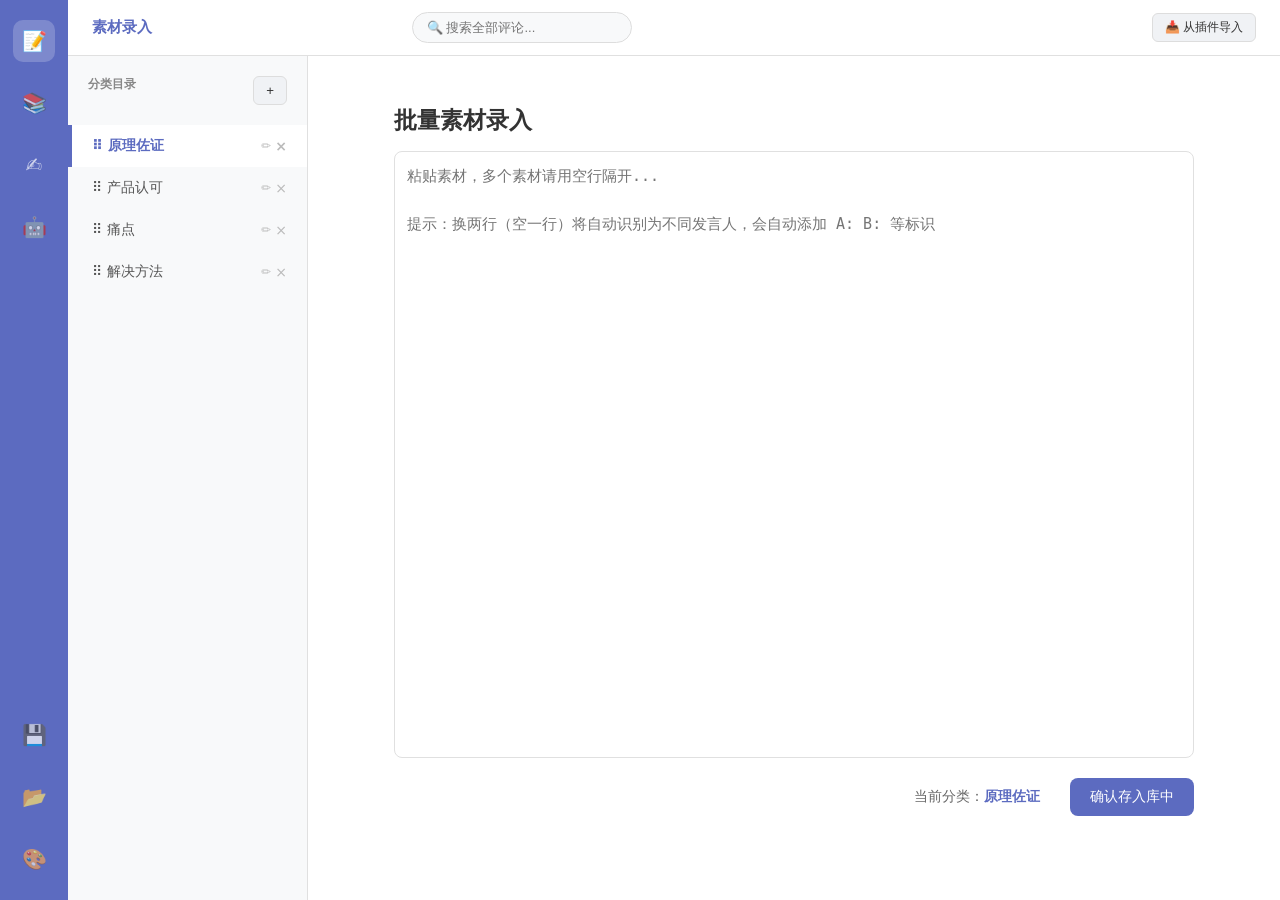
<file: index.html>
<!DOCTYPE html>
<html lang="zh-CN">
<head>
    <meta charset="UTF-8">
    <title>Dual-Write 灵感工作站 V15.1 优化版</title>
    <style>
        /* ===== THEME DEFINITIONS ===== */
        :root {
            --rail-bg: #5c6bc0; --side-bg: #f8f9fa; --main-bg: #ffffff; --border: #e0e0e0; --accent: #5c6bc0;
            --t-bg: #e8f5e9; --t-text: #2e7d32; --k-bg: #fff3e0; --k-text: #ef6c00;
            --nav-bg: #ffffff; --card-bg: #ffffff; --text-primary: #333; --text-secondary: #888;
            --sidebar-text: #555; --sub-item-hover: #eee; --orig-bg: #f9f9f9;
            --btn-ghost-bg: #f0f2f5; --btn-ghost-text: #333; --btn-ghost-border: #ddd;
            --shadow: rgba(0,0,0,0.08); --status-bar-border: #eee; --search-bg: #f8f9fa;
            --rail-icon-color: rgba(255,255,255,0.7); --rail-icon-active: #fff;
        }

        /* 深夜极光 Dark */
        .theme-dark {
            --rail-bg: #1a1a2e; --side-bg: #16213e; --main-bg: #0f3460; --border: #2d4a7a;
            --accent: #e94560; --t-bg: #1a3a1a; --t-text: #66bb6a; --k-bg: #3a2000; --k-text: #ffa726;
            --nav-bg: #16213e; --card-bg: #1a2a4a; --text-primary: #e0e0ff; --text-secondary: #7a8fb0;
            --sidebar-text: #a0b4d0; --sub-item-hover: #1e2d4e; --orig-bg: #0d2040;
            --btn-ghost-bg: #1e2d4e; --btn-ghost-text: #c0d0f0; --btn-ghost-border: #2d4a7a;
            --shadow: rgba(0,0,0,0.4); --status-bar-border: #2d4a7a; --search-bg: #16213e;
            --rail-icon-color: rgba(160,180,210,0.7); --rail-icon-active: #e94560;
        }

        /* 樱花粉嫩 Sakura */
        .theme-sakura {
            --rail-bg: #d63384; --side-bg: #fff0f6; --main-bg: #fffafd; --border: #f5c6db;
            --accent: #e91e8c; --t-bg: #fce4ec; --t-text: #c2185b; --k-bg: #fff3e0; --k-text: #e65100;
            --nav-bg: #fffafd; --card-bg: #fffafd; --text-primary: #4a0028; --text-secondary: #b06090;
            --sidebar-text: #8a4060; --sub-item-hover: #fce8f2; --orig-bg: #fff5fa;
            --btn-ghost-bg: #fce8f2; --btn-ghost-text: #8a2050; --btn-ghost-border: #f0a8c8;
            --shadow: rgba(214,51,132,0.1); --status-bar-border: #f5c6db; --search-bg: #fff0f6;
            --rail-icon-color: rgba(255,255,255,0.85); --rail-icon-active: #fff;
        }

        /* 赛博朋克 Cyberpunk */
        .theme-cyber {
            --rail-bg: #0d0d0d; --side-bg: #111111; --main-bg: #0a0a0a; --border: #1a1a1a;
            --accent: #00ff9f; --t-bg: #001a0d; --t-text: #00ff9f; --k-bg: #1a0010; --k-text: #ff0080;
            --nav-bg: #0d0d0d; --card-bg: #111111; --text-primary: #e0ffe8; --text-secondary: #4d9966;
            --sidebar-text: #66b380; --sub-item-hover: #1a1a1a; --orig-bg: #080808;
            --btn-ghost-bg: #0d1a12; --btn-ghost-text: #00ff9f; --btn-ghost-border: #00ff9f40;
            --shadow: rgba(0,255,159,0.15); --status-bar-border: #1a1a1a; --search-bg: #111;
            --rail-icon-color: rgba(0,255,159,0.6); --rail-icon-active: #00ff9f;
        }

        /* 墨绿书房 Forest */
        .theme-forest {
            --rail-bg: #2e4a35; --side-bg: #f0f5f1; --main-bg: #fafcfa; --border: #c8dcc9;
            --accent: #388e3c; --t-bg: #e8f5e9; --t-text: #1b5e20; --k-bg: #fffde7; --k-text: #f57f17;
            --nav-bg: #fafcfa; --card-bg: #fafcfa; --text-primary: #1a2e1a; --text-secondary: #6a9a6a;
            --sidebar-text: #3a5a3a; --sub-item-hover: #e4f0e5; --orig-bg: #f5faf5;
            --btn-ghost-bg: #eaf2eb; --btn-ghost-text: #2a4a2a; --btn-ghost-border: #b8d4b9;
            --shadow: rgba(56,142,60,0.1); --status-bar-border: #c8dcc9; --search-bg: #f0f5f1;
            --rail-icon-color: rgba(255,255,255,0.75); --rail-icon-active: #a5d6a7;
        }

        /* 奶油拿铁 Latte */
        .theme-latte {
            --rail-bg: #7c5c3e; --side-bg: #fdf6ee; --main-bg: #fffcf8; --border: #e8d5be;
            --accent: #a0714f; --t-bg: #f5ede0; --t-text: #7a4f2a; --k-bg: #fef9f0; --k-text: #b06000;
            --nav-bg: #fffcf8; --card-bg: #fffcf8; --text-primary: #3a2010; --text-secondary: #9a7a5a;
            --sidebar-text: #6a4a2a; --sub-item-hover: #f5e8d8; --orig-bg: #fdf5ec;
            --btn-ghost-bg: #f5ead8; --btn-ghost-text: #5a3a1a; --btn-ghost-border: #dcc0a0;
            --shadow: rgba(124,92,62,0.12); --status-bar-border: #e8d5be; --search-bg: #fdf6ee;
            --rail-icon-color: rgba(255,255,255,0.8); --rail-icon-active: #ffd8a8;
        }
        * { box-sizing: border-box; -webkit-font-smoothing: antialiased; }
        body { margin: 0; font-family: "Segoe UI", system-ui; display: flex; height: 100vh; overflow: hidden; background: var(--main-bg); color: var(--text-primary); transition: background 0.3s, color 0.3s; }
        
        /* 侧边图标栏 */
        #rail { width: 68px; background: var(--rail-bg); display: flex; flex-direction: column; align-items: center; padding: 20px 0; gap: 20px; flex-shrink: 0; transition: background 0.3s; }
        .rail-btn { width: 42px; height: 42px; border-radius: 10px; display: flex; align-items: center; justify-content: center; cursor: pointer; font-size: 20px; color: var(--rail-icon-color); transition: 0.2s; }
        .rail-btn.active { background: rgba(255,255,255,0.2); color: var(--rail-icon-active); }

        /* 主容器 */
        #app-container { flex: 1; display: flex; flex-direction: column; min-width: 0; }
        .top-nav { height: 56px; border-bottom: 1px solid var(--border); display: flex; align-items: center; padding: 0 24px; justify-content: space-between; flex-shrink: 0; background: var(--nav-bg); transition: background 0.3s, border-color 0.3s; }

        /* 视图布局 */
        .view-layer { display: none; flex: 1; overflow: hidden; }
        .view-layer.active { display: flex; }

        /* 通用侧边栏 (二级分类) */
        .sub-sidebar { width: 240px; background: var(--side-bg); border-right: 1px solid var(--border); display: flex; flex-direction: column; flex-shrink: 0; transition: background 0.3s; }
        .sub-header { padding: 20px; font-size: 12px; font-weight: bold; color: var(--text-secondary); display: flex; justify-content: space-between; }
        .sub-item { padding: 12px 20px; cursor: pointer; font-size: 14px; color: var(--sidebar-text); border-left: 4px solid transparent; display: flex; justify-content: space-between; align-items: center; transition: background 0.15s; }
        .sub-item:hover { background: var(--sub-item-hover); }
        .sub-item.active { background: var(--main-bg); color: var(--accent); border-left-color: var(--accent); font-weight: 600; }
        .sub-item .count-badge { background: var(--accent); color: white; font-size: 11px; padding: 2px 8px; border-radius: 10px; margin-left: 8px; }

        /* 内容区 (带原生滚动) */
        .main-content { flex: 1; overflow-y: auto; padding: 30px; background: var(--main-bg); transition: background 0.3s; }

        /* 评论卡片 */
        .card { border: 1px solid var(--border); border-radius: 12px; padding: 20px; margin-bottom: 25px; background: var(--card-bg); transition: background 0.3s, border-color 0.3s; }
        .orig-text { font-size: 13px; color: var(--text-secondary); background: var(--orig-bg); padding: 12px; border-radius: 8px; margin-bottom: 12px; white-space: pre-wrap; }
        .edit-area { width: 100%; border: 1px solid var(--border); border-radius: 8px; padding: 12px; font-size: 15px; min-height: 120px; line-height: 1.6; outline: none; background: var(--card-bg); color: var(--text-primary); transition: background 0.3s; }

        /* 状态页签 - 增加数量显示 */
        .status-bar { display: flex; gap: 20px; margin-bottom: 20px; border-bottom: 1px solid var(--status-bar-border); }
        .status-tab { padding: 10px 0; cursor: pointer; font-size: 14px; color: var(--text-secondary); border-bottom: 2px solid transparent; display: flex; align-items: center; gap: 6px; }
        .status-tab.active { color: var(--accent); border-bottom-color: var(--accent); font-weight: bold; }
        .status-count { background: var(--btn-ghost-bg); color: var(--text-secondary); font-size: 11px; padding: 2px 8px; border-radius: 10px; }
        .status-tab.active .status-count { background: var(--accent); color: white; }

        /* 词库特有样式 (三级预览) */
        .rule-preview-item { border: 1px solid var(--border); border-radius: 8px; padding: 15px; margin-bottom: 15px; cursor: pointer; transition: 0.2s; background: var(--card-bg); }
        .rule-preview-item:hover { border-color: var(--accent); background: var(--sub-item-hover); }
        .rule-preview-tags { display: flex; flex-wrap: wrap; gap: 5px; margin-top: 8px; }
        .mini-tag { font-size: 10px; padding: 2px 6px; border-radius: 4px; background: var(--btn-ghost-bg); }

        /* 抽屉弹窗 - 优化布局 */
        #modal-overlay { position: fixed; inset: 0; background: rgba(0,0,0,0.3); display: none; z-index: 2000; justify-content: flex-end; }
        #modal-drawer { width: 70%; height: 100%; background: var(--nav-bg); box-shadow: -5px 0 20px var(--shadow); display: flex; flex-direction: column; animation: slideIn 0.3s ease; color: var(--text-primary); }
        @keyframes slideIn { from { transform: translateX(100%); } to { transform: translateX(0); } }

        /* 标签编辑 - 优化布局,原词库占比更大 */
        .tag-row { padding: 20px; border-bottom: 1px solid var(--border); display: flex; flex-direction: column; }
        .tag-row.triggers-row { flex: 2; max-height: 40%; overflow-y: auto; }
        .tag-row.targets-row { flex: 3; max-height: 60%; overflow-y: auto; }
        .tag-wall { display: flex; flex-wrap: wrap; gap: 8px; margin-top: 10px; max-height: calc(100% - 30px); overflow-y: auto; padding-right: 10px; }
        .tag { padding: 5px 10px; border-radius: 6px; display: flex; align-items: center; gap: 5px; font-size: 13px; }
        .tag.t { background: var(--t-bg); color: var(--t-text); }
        .tag.k { background: var(--k-bg); color: var(--k-text); }
        .tag input { border: none; background: transparent; color: inherit; font: inherit; width: 80px; outline: none; }

        /* 批量录入优化 - 去掉滚动条 */
        .input-wrapper { max-width: 800px; margin: 0 auto; display: flex; flex-direction: column; height: calc(100vh - 150px); }
        .input-wrapper h2 { margin-bottom: 15px; color: var(--text-primary); }
        .input-area-container { flex: 1; display: flex; flex-direction: column; min-height: 0; }
        #raw-input { flex: 1; min-height: 0; resize: none; }
        .input-controls { padding: 20px 0; display: flex; justify-content: flex-end; gap: 10px; align-items: center; }
        .dict-selector { display: flex; align-items: center; gap: 10px; }
        .dict-selector label { font-size: 14px; color: var(--text-secondary); }
        .dict-selector select { padding: 10px 15px; border-radius: 8px; border: 1px solid var(--border); font-size: 14px; min-width: 150px; background: var(--card-bg); color: var(--text-primary); }

        /* ===== 全局 select 美化 ===== */
        select {
            appearance: none;
            -webkit-appearance: none;
            background-image: url("data:image/svg+xml,%3Csvg xmlns='http://www.w3.org/2000/svg' width='12' height='12' viewBox='0 0 12 12'%3E%3Cpath fill='%23888' d='M6 8L1 3h10z'/%3E%3C/svg%3E");
            background-repeat: no-repeat;
            background-position: right 8px center;
            padding-right: 26px !important;
            cursor: pointer;
            transition: border-color 0.2s, box-shadow 0.2s;
        }
        select:hover { border-color: var(--accent) !important; }
        select:focus { outline: none; border-color: var(--accent) !important; box-shadow: 0 0 0 2px color-mix(in srgb, var(--accent) 20%, transparent); }

        button.primary { background: var(--accent); color: #fff; border: none; padding: 10px 20px; border-radius: 8px; cursor: pointer; font-size: 14px; transition: opacity 0.2s; }
        button.ghost { background: var(--btn-ghost-bg); color: var(--btn-ghost-text); border: 1px solid var(--btn-ghost-border); padding: 6px 12px; border-radius: 6px; cursor: pointer; transition: opacity 0.2s; }
        button.danger { background: transparent; color: #d32f2f; border: 1px solid #d32f2f; }
        button:hover { opacity: 0.9; }

        /* ===== SETTINGS PANEL ===== */
        #settings-overlay { position: fixed; inset: 0; background: rgba(0,0,0,0.4); display: none; z-index: 3000; align-items: center; justify-content: center; }
        #settings-panel {
            background: var(--nav-bg); border-radius: 20px; padding: 32px; width: 480px; max-width: 90vw;
            box-shadow: 0 20px 60px var(--shadow); color: var(--text-primary);
            animation: popIn 0.25s cubic-bezier(0.34, 1.56, 0.64, 1);
        }
        @keyframes popIn { from { transform: scale(0.85); opacity: 0; } to { transform: scale(1); opacity: 1; } }
        #settings-panel h2 { margin: 0 0 8px; font-size: 20px; }
        #settings-panel .settings-subtitle { font-size: 13px; color: var(--text-secondary); margin-bottom: 28px; }
        .theme-grid { display: grid; grid-template-columns: repeat(3, 1fr); gap: 12px; margin-bottom: 24px; }
        .theme-card {
            border: 2px solid var(--border); border-radius: 14px; padding: 16px 12px; cursor: pointer;
            text-align: center; transition: all 0.2s; position: relative; overflow: hidden;
        }
        .theme-card:hover { transform: translateY(-2px); box-shadow: 0 6px 20px var(--shadow); }
        .theme-card.selected { border-color: var(--accent); box-shadow: 0 0 0 3px color-mix(in srgb, var(--accent) 25%, transparent); }
        .theme-card .theme-preview { display: flex; gap: 4px; margin-bottom: 10px; height: 32px; border-radius: 8px; overflow: hidden; }
        .theme-card .theme-name { font-size: 13px; font-weight: 600; color: var(--text-primary); }
        .theme-card .theme-desc { font-size: 11px; color: var(--text-secondary); margin-top: 3px; }
        .theme-card .check-mark { position: absolute; top: 8px; right: 8px; width: 18px; height: 18px; background: var(--accent); border-radius: 50%; display: none; align-items: center; justify-content: center; color: white; font-size: 11px; }
        .theme-card.selected .check-mark { display: flex; }
        .settings-close { width: 100%; padding: 12px; border-radius: 10px; font-size: 14px; font-weight: 600; }

        /* ===== API SETTINGS PANEL ===== */
        #api-overlay { position: fixed; inset: 0; background: rgba(0,0,0,0.45); display: none; z-index: 3500; align-items: center; justify-content: center; }
        #api-panel {
            background: var(--nav-bg); border-radius: 20px; padding: 32px; width: 560px; max-width: 92vw;
            max-height: 88vh; overflow-y: auto;
            box-shadow: 0 20px 60px var(--shadow); color: var(--text-primary);
            animation: popIn 0.25s cubic-bezier(0.34, 1.56, 0.64, 1);
        }
        #api-panel h2 { margin: 0 0 6px; font-size: 20px; }
        #api-panel .api-subtitle { font-size: 13px; color: var(--text-secondary); margin-bottom: 26px; }
        .api-field { margin-bottom: 18px; }
        .api-field label { display: block; font-size: 12px; font-weight: 700; color: var(--text-secondary); text-transform: uppercase; letter-spacing: 0.5px; margin-bottom: 7px; }
        .api-field input, .api-field textarea, .api-field select {
            width: 100%; padding: 10px 14px; border: 1.5px solid var(--border); border-radius: 10px;
            background: var(--orig-bg); color: var(--text-primary); font-size: 14px;
            outline: none; transition: border-color 0.2s;
            font-family: inherit;
        }
        .api-field input:focus, .api-field textarea:focus, .api-field select:focus { border-color: var(--accent); }
        .api-field textarea { resize: vertical; min-height: 110px; line-height: 1.6; }
        .api-field .hint { font-size: 11px; color: var(--text-secondary); margin-top: 5px; line-height: 1.5; }
        .api-preset-row { display: flex; gap: 8px; flex-wrap: wrap; margin-bottom: 18px; }
        .preset-btn { padding: 6px 14px; border-radius: 20px; border: 1.5px solid var(--border); background: var(--btn-ghost-bg); color: var(--btn-ghost-text); cursor: pointer; font-size: 12px; transition: all 0.2s; white-space: nowrap; }
        .preset-btn:hover { border-color: var(--accent); color: var(--accent); }
        .api-status-dot { width: 8px; height: 8px; border-radius: 50%; display: inline-block; margin-right: 6px; }
        .api-status-dot.ok { background: #4caf50; }
        .api-status-dot.err { background: #f44336; }
        .api-status-dot.idle { background: #aaa; }
        .api-row-btns { display: flex; gap: 10px; margin-top: 8px; }
        .api-row-btns button { flex: 1; padding: 11px; border-radius: 10px; font-size: 14px; font-weight: 600; }

        /* AI processing state on cards */
        .ai-loading { display: inline-flex; align-items: center; gap: 6px; font-size: 12px; color: var(--accent); }
        .ai-loading .dot { width: 5px; height: 5px; border-radius: 50%; background: var(--accent); animation: blink 1.2s infinite; }
        .ai-loading .dot:nth-child(2) { animation-delay: 0.2s; }
        .ai-loading .dot:nth-child(3) { animation-delay: 0.4s; }
        @keyframes blink { 0%,80%,100% { opacity: 0.2; } 40% { opacity: 1; } }
        .card.ai-processing { border-color: var(--accent); box-shadow: 0 0 0 2px color-mix(in srgb, var(--accent) 20%, transparent); }
        .font-size-row { display: flex; gap: 8px; margin-bottom: 24px; }
        .font-btn { flex: 1; padding: 8px; border-radius: 8px; border: 2px solid var(--border); background: var(--btn-ghost-bg); color: var(--text-primary); cursor: pointer; font-weight: 600; transition: all 0.2s; }
        .font-btn.selected { border-color: var(--accent); color: var(--accent); }
        .settings-section-label { font-size: 12px; font-weight: bold; color: var(--text-secondary); text-transform: uppercase; letter-spacing: 0.5px; margin-bottom: 12px; }

        /* ===== 仿写工坊 ===== */
        .cw-panel-header { padding:12px 16px 8px; display:flex; justify-content:space-between; align-items:center; border-bottom:1px solid var(--border); flex-shrink:0; background:var(--nav-bg); }
        .cw-panel-label { font-size:13px; font-weight:600; color:var(--text-primary); }
        .cw-textarea { flex:1; width:100%; border:none; outline:none; resize:none; padding:14px 16px; font-size:14px; line-height:1.75; background:var(--main-bg); color:var(--text-primary); font-family:inherit; transition:background 0.3s; }
        .lib-item { padding:10px 16px; cursor:pointer; font-size:13px; color:var(--sidebar-text); border-left:3px solid transparent; display:flex; justify-content:space-between; align-items:center; transition:background 0.15s; }
        .lib-item:hover { background:var(--sub-item-hover); }
        .lib-item:hover .lib-del { opacity:1; }
        .lib-item.active { background:var(--main-bg); color:var(--accent); border-left-color:var(--accent); font-weight:600; }
        .lib-del { opacity:0; font-size:13px; color:var(--text-secondary); cursor:pointer; transition:opacity 0.15s; padding:0 2px; }
        .lib-del:hover { color:#d32f2f; }
        #lib-edit-overlay { position:fixed; inset:0; background:rgba(0,0,0,0.35); display:none; z-index:2500; align-items:center; justify-content:center; }
        #lib-edit-panel { background:var(--nav-bg); border-radius:16px; padding:28px; width:580px; max-width:92vw; display:flex; flex-direction:column; gap:14px; box-shadow:0 16px 48px var(--shadow); animation:popIn 0.22s cubic-bezier(0.34,1.56,0.64,1); }
        #lib-edit-panel h3 { margin:0; font-size:17px; color:var(--text-primary); }
        .lib-edit-name { width:100%; padding:10px 14px; border:1.5px solid var(--border); border-radius:10px; background:var(--orig-bg); color:var(--text-primary); font-size:14px; outline:none; font-family:inherit; }
        .lib-edit-name:focus, .lib-edit-body:focus { border-color:var(--accent); }
        .lib-edit-body { width:100%; padding:13px 15px; border:1.5px solid var(--border); border-radius:10px; background:var(--orig-bg); color:var(--text-primary); font-size:13.5px; line-height:1.75; outline:none; resize:none; font-family:inherit; min-height:300px; }

        /* ===== AI设置页 ===== */
        .api-field { margin-bottom:20px; }
        .api-field label { display:block; font-size:12px; font-weight:700; color:var(--text-secondary); text-transform:uppercase; letter-spacing:0.5px; margin-bottom:8px; }
        .api-field input, .api-field textarea, .api-field select { width:100%; padding:10px 14px; border:1.5px solid var(--border); border-radius:10px; background:var(--orig-bg); color:var(--text-primary); font-size:14px; outline:none; transition:border-color 0.2s; font-family:inherit; }
        .api-field input:focus, .api-field textarea:focus { border-color:var(--accent); }
        .api-field textarea { resize:vertical; line-height:1.6; }
        .api-field .hint { font-size:11px; color:var(--text-secondary); margin-top:6px; line-height:1.5; }
        .api-preset-row { display:flex; gap:8px; flex-wrap:wrap; }
        .preset-btn { padding:6px 15px; border-radius:20px; border:1.5px solid var(--border); background:var(--btn-ghost-bg); color:var(--btn-ghost-text); cursor:pointer; font-size:12px; transition:all 0.2s; }
        .preset-btn:hover { border-color:var(--accent); color:var(--accent); }
        .api-status-dot { width:8px; height:8px; border-radius:50%; display:inline-block; flex-shrink:0; }
        .api-status-dot.ok  { background:#4caf50; }
        .api-status-dot.err { background:#f44336; }
        .api-status-dot.idle { background:#aaa; }
        .streaming-cursor { display:inline-block; width:2px; height:1em; background:var(--accent); animation:blink-cur 0.8s infinite; vertical-align:text-bottom; margin-left:1px; }
        @keyframes blink-cur { 0%,49%{opacity:1} 50%,100%{opacity:0} }

        /* ===== 自定义滚动条 ===== */
        ::-webkit-scrollbar { width: 6px; height: 6px; }
        ::-webkit-scrollbar-track { background: transparent; }
        ::-webkit-scrollbar-thumb {
            background: color-mix(in srgb, var(--accent) 30%, var(--border));
            border-radius: 99px;
        }
        ::-webkit-scrollbar-thumb:hover {
            background: color-mix(in srgb, var(--accent) 60%, var(--border));
        }
        ::-webkit-scrollbar-corner { background: transparent; }
        textarea::-webkit-scrollbar { width: 4px; }
        textarea::-webkit-scrollbar-thumb {
            background: color-mix(in srgb, var(--accent) 25%, var(--border));
            border-radius: 99px;
        }
        textarea::-webkit-scrollbar-thumb:hover {
            background: color-mix(in srgb, var(--accent) 50%, var(--border));
        }
        * { scrollbar-width: thin; scrollbar-color: color-mix(in srgb, var(--accent) 30%, var(--border)) transparent; }

        /* ===== 分类拖拽排序 ===== */
        .sub-item[draggable] { cursor: grab; }
        .sub-item[draggable]:active { cursor: grabbing; }
        .sub-item.drag-over { border-top: 2px solid var(--accent); background: color-mix(in srgb, var(--accent) 8%, var(--main-bg)); }
        .sub-item.dragging { opacity: 0.4; }
    </style>
</head>
<body>

<div id="rail">
    <div class="rail-btn active" onclick="switchView('input')" title="素材录入">📝</div>
    <div class="rail-btn" onclick="switchView('work')" title="评论精修库">📚</div>
    <div class="rail-btn" onclick="switchView('write')" title="仿写工坊">✍️</div>
    <div class="rail-btn" onclick="switchView('apisettings')" title="AI接口设置">🤖</div>
    <div style="margin-top:auto"></div>
    <div class="rail-btn" onclick="exportData()" title="导出数据">💾</div>
    <div class="rail-btn" onclick="document.getElementById('f-in').click()" title="导入数据">📂</div>
    <div class="rail-btn" onclick="openSettings()" title="外观设置">🎨</div>
    <input type="file" id="f-in" style="display:none" onchange="importData(event)">
</div>

<div id="app-container">
    <div class="top-nav">
        <div id="nav-title" style="font-weight: bold; color: var(--accent);">素材录入</div>
        <div style="display:flex; align-items:center; gap:10px;">
            <div style="position:relative;">
                <input id="global-search" type="text" placeholder="🔍 搜索全部评论..." 
                    style="padding:7px 14px; border:1px solid #ddd; border-radius:20px; font-size:13px; width:220px; outline:none; background:#f8f9fa;"
                    oninput="handleSearch(this.value)"
                >
                <div id="search-clear" onclick="clearSearch()" style="display:none; position:absolute; right:10px; top:50%; transform:translateY(-50%); cursor:pointer; color:#999; font-size:16px; line-height:1;">×</div>
            </div>
        </div>
        <div id="save-status" style="font-size: 11px; color: #999;"></div>
        <button onclick="importFromExtension()" class="ghost" style="font-size:12px; padding:5px 12px;">📥 从插件导入</button>
    </div>

    <!-- 搜索结果浮层 -->
    <div id="search-panel" style="display:none; position:fixed; top:56px; right:0; width:520px; height:calc(100vh - 56px); background:#fff; border-left:1px solid #e0e0e0; z-index:1000; flex-direction:column; box-shadow:-4px 0 16px rgba(0,0,0,0.08);">
        <div style="padding:16px 20px; border-bottom:1px solid #eee; display:flex; justify-content:space-between; align-items:center;">
            <span id="search-result-count" style="font-size:13px; color:#666;"></span>
            <button class="ghost" onclick="clearSearch()" style="font-size:12px;">关闭</button>
        </div>
        <div id="search-results" style="flex:1; overflow-y:auto; padding:16px 20px;"></div>
    </div>

    <div id="view-input" class="view-layer active">
        <div class="sub-sidebar">
            <div class="sub-header">分类目录 <button onclick="addCat('cats')" class="ghost">+</button></div>
            <div id="input-cat-list" style="overflow-y:auto; flex:1;"></div>
        </div>
        <div class="main-content">
            <div class="input-wrapper">
                <h2>批量素材录入</h2>
                <div class="input-area-container">
                    <textarea id="raw-input" class="edit-area" placeholder="粘贴素材，多个素材请用空行隔开...&#10;&#10;提示：换两行（空一行）将自动识别为不同发言人，会自动添加 A: B: 等标识"></textarea>
                </div>
                <div class="input-controls">
                    <div style="font-size: 14px; color: #666; margin-right: 20px;">
                        当前分类：<span id="current-input-cat" style="font-weight: 600; color: var(--accent);">原理佐证</span>
                    </div>
                    <button class="primary" onclick="handleInput()">确认存入库中</button>
                </div>
            </div>
        </div>
    </div>

    <div id="view-work" class="view-layer">
        <div class="sub-sidebar">
            <div class="sub-header">分类目录 <button onclick="addCat('cats')" class="ghost">+</button></div>
            <div id="work-cat-list" style="overflow-y:auto; flex:1;"></div>
        </div>
        <div class="main-content">
            <div class="status-bar">
                <div style="display: flex; gap: 20px; flex: 1;">
                    <div class="status-tab active" onclick="switchStatus(0, this)">
                        <span>未处理</span>
                        <span class="status-count" id="count-0">0</span>
                    </div>
                    <div class="status-tab" onclick="switchStatus(1, this)">
                        <span>已加工</span>
                        <span class="status-count" id="count-1">0</span>
                    </div>
                    <div class="status-tab" onclick="switchStatus(3, this)">
                        <span>精加工</span>
                        <span class="status-count" id="count-3">0</span>
                    </div>
                    <div class="status-tab" onclick="switchStatus(2, this)">
                        <span>已发布</span>
                        <span class="status-count" id="count-2">0</span>
                    </div>
                </div>
                <div id="batch-actions" style="display: flex; gap: 8px;">
                    <!-- 批量操作按钮将在这里动态显示 -->
                </div>
            </div>
            <div id="work-items-list"></div>
        </div>
    </div>

    <!-- ✍️ 仿写工坊 -->
    <div id="view-write" class="view-layer">
        <!-- 左侧：原理库管理 -->
        <div class="sub-sidebar" style="width:220px;">
            <div class="sub-header">
                <span>原理库</span>
                <button class="ghost" style="padding:3px 8px;font-size:12px;" onclick="addPrincipleLib()">+</button>
            </div>
            <div id="principle-lib-list" style="overflow-y:auto;flex:1;"></div>
            <div style="padding:12px;border-top:1px solid var(--border);flex-shrink:0;">
                <div style="font-size:11px;color:var(--text-secondary);margin-bottom:6px;">是否露出产品</div>
                <div style="display:flex;gap:6px;">
                    <button id="product-off-btn" class="ghost" style="flex:1;font-size:12px;padding:5px 0;" onclick="setProductMode(false)">无产品</button>
                    <button id="product-on-btn"  class="ghost" style="flex:1;font-size:12px;padding:5px 0;" onclick="setProductMode(true)">露出产品</button>
                </div>
            </div>
        </div>

        <!-- 右侧：工作区 -->
        <div style="flex:1;display:flex;flex-direction:column;overflow:hidden;">

            <!-- 上下两栏 -->
            <div style="display:flex;flex:1;overflow:hidden;flex-direction:column;">

                <!-- 输入区 -->
                <div style="flex:1;display:flex;flex-direction:column;border-bottom:1px solid var(--border);min-height:0;">
                    <div class="cw-panel-header">
                        <span class="cw-panel-label">💬 参考评论</span>
                        <span id="cw-ref-count" style="font-size:11px;color:var(--text-secondary);"></span>
                    </div>
                    <textarea id="cw-reference" class="cw-textarea" placeholder="粘贴一条或多条参考评论...

多条评论请用空行隔开，每次点「开始仿写」会逐条处理。" oninput="updateRefCount()"></textarea>
                </div>

                <!-- 输出区 -->
                <div style="flex:1;display:flex;flex-direction:column;min-height:0;">
                    <div class="cw-panel-header">
                        <span class="cw-panel-label">✨ 仿写结果</span>
                        <div style="display:flex;gap:6px;">
                            <button class="ghost" style="font-size:11px;padding:3px 8px;" onclick="copyWriteOutput()">📋 复制</button>
                            <button class="ghost" style="font-size:11px;padding:3px 8px;" onclick="saveWriteToLib()">📥 存入评论库</button>
                            <button class="ghost" style="font-size:11px;padding:3px 8px;" onclick="clearWriteOutput()">🗑 清空</button>
                        </div>
                    </div>
                    <textarea id="cw-output" class="cw-textarea" placeholder="AI仿写结果将在这里显示..." readonly style="cursor:default;"></textarea>
                </div>
            </div>

            <!-- 底部运行栏 -->
            <div style="padding:10px 20px;display:flex;gap:10px;align-items:center;background:var(--nav-bg);flex-shrink:0;border-top:1px solid var(--border);">
                <div style="font-size:12px;color:var(--text-secondary);">
                    原理库：<span id="cw-active-lib-name" style="color:var(--accent);font-weight:600;">未选择</span>
                </div>
                <div style="font-size:12px;color:var(--text-secondary);margin-left:12px;">
                    模式：<span id="cw-product-mode-label" style="color:var(--accent);font-weight:600;">无产品</span>
                </div>
                <div style="margin-left:auto;display:flex;gap:10px;align-items:center;">
                    <span id="cw-run-status" style="font-size:12px;color:var(--text-secondary);"></span>
                    <button class="primary" onclick="runWriteStudio()" id="cw-run-btn" style="padding:9px 24px;font-size:14px;font-weight:600;">🚀 开始仿写</button>
                </div>
            </div>
        </div>
    </div>

    <!-- 🤖 AI接口设置 -->
    <div id="view-apisettings" class="view-layer">
        <div style="flex:1;overflow-y:auto;padding:36px 48px;background:var(--main-bg);">
            <div style="max-width:600px;margin:0 auto;">
                <h2 style="margin:0 0 6px;color:var(--text-primary);font-size:22px;">🤖 AI 接口设置</h2>
                <p style="margin:0 0 30px;color:var(--text-secondary);font-size:14px;">配置API后，粗加工与仿写工坊均可调用AI。支持官方及公益中转站。</p>

                <div class="settings-section-label">快速预设</div>
                <div class="api-preset-row" style="margin-bottom:24px;">
                    <button class="preset-btn" onclick="applyPreset('openai')">OpenAI 官方</button>
                    <button class="preset-btn" onclick="applyPreset('claude')">Claude 官方</button>
                    <button class="preset-btn" onclick="applyPreset('deepseek')">DeepSeek 官方</button>
                    <button class="preset-btn" onclick="applyPreset('custom')">自定义 / 公益站</button>
                </div>

                <div class="api-field">
                    <label>接口地址（Base URL）</label>
                    <input id="api-url" type="text" placeholder="https://api.openai.com/v1/chat/completions" />
                    <div class="hint">💡 公益站只需替换域名，路径格式与OpenAI一致即可</div>
                </div>
                <div class="api-field">
                    <label>API Key</label>
                    <input id="api-key" type="password" placeholder="sk-xxxxxxxx" />
                </div>
                <div class="api-field">
                    <label>模型名称（Model）</label>
                    <input id="api-model" type="text" placeholder="gpt-4o-mini" />
                    <div class="hint">常用：gpt-4o-mini / gpt-4o / claude-3-5-haiku-20241022 / deepseek-chat</div>
                </div>
                <div class="api-field">
                    <label>粗加工 System Prompt</label>
                    <div class="hint" style="margin-bottom:8px;">💡 粗加工时会自动把「仿写工坊」中当前激活的原理库拼入，无需在这里重复填写</div>
                    <textarea id="api-system-prompt" style="min-height:130px;" placeholder="你是一个评论改写助手。请将用户提供的评论进行改写...&#10;&#10;支持用 {original} 引用原文"></textarea>
                    <div class="hint">💡 用 <code style="background:var(--orig-bg);padding:1px 5px;border-radius:3px;">{original}</code> 在prompt里引用原文内容</div>
                </div>
                <div class="api-field">
                    <label>每批发送条数（单次发给AI多少条）</label>
                    <input id="api-batch-size" type="number" min="1" max="500" placeholder="50" />
                    <div class="hint">💡 每次点批量粗加工，会按此数量分批发送。例如填50，100条会分2批、每批单独一轮对话。填100则100条一次发完只扣一轮。</div>
                </div>

                <div style="display:flex;align-items:center;gap:10px;padding:13px 16px;border-radius:12px;background:var(--orig-bg);margin-bottom:24px;border:1px solid var(--border);">
                    <span class="api-status-dot idle" id="api-status-dot"></span>
                    <span id="api-status-text" style="font-size:13px;color:var(--text-secondary);">尚未测试</span>
                </div>

                <div style="display:flex;gap:12px;">
                    <button class="ghost" onclick="testApiConnection()" style="flex:1;padding:12px;font-size:14px;">🔌 测试连接</button>
                    <button class="primary" onclick="saveApiSettings()" style="flex:1;padding:12px;font-size:14px;font-weight:600;">保存设置</button>
                </div>
            </div>
        </div>
    </div>


<div id="settings-overlay" onclick="if(event.target===this)closeSettings()">
    <div id="settings-panel">
        <h2>🎨 外观设置</h2>
        <p class="settings-subtitle">选择你喜欢的主题风格，实时预览效果</p>

        <div class="settings-section-label">主题样式</div>
        <div class="theme-grid">
            <div class="theme-card selected" data-theme="" onclick="applyTheme(this, '')">
                <div class="theme-preview">
                    <div style="flex:1;background:#5c6bc0"></div>
                    <div style="flex:2;background:#f8f9fa"></div>
                    <div style="flex:3;background:#ffffff"></div>
                </div>
                <div class="theme-name">经典蓝调</div>
                <div class="theme-desc">默认简洁风格</div>
                <div class="check-mark">✓</div>
            </div>
            <div class="theme-card" data-theme="theme-dark" onclick="applyTheme(this, 'theme-dark')">
                <div class="theme-preview">
                    <div style="flex:1;background:#1a1a2e"></div>
                    <div style="flex:2;background:#16213e"></div>
                    <div style="flex:3;background:#0f3460"></div>
                </div>
                <div class="theme-name">深夜极光</div>
                <div class="theme-desc">护眼深色模式</div>
                <div class="check-mark">✓</div>
            </div>
            <div class="theme-card" data-theme="theme-sakura" onclick="applyTheme(this, 'theme-sakura')">
                <div class="theme-preview">
                    <div style="flex:1;background:#d63384"></div>
                    <div style="flex:2;background:#fff0f6"></div>
                    <div style="flex:3;background:#fffafd"></div>
                </div>
                <div class="theme-name">樱花粉嫩</div>
                <div class="theme-desc">少女心满满</div>
                <div class="check-mark">✓</div>
            </div>
            <div class="theme-card" data-theme="theme-cyber" onclick="applyTheme(this, 'theme-cyber')">
                <div class="theme-preview">
                    <div style="flex:1;background:#0d0d0d"></div>
                    <div style="flex:2;background:#111"></div>
                    <div style="flex:3;background:linear-gradient(135deg,#0d0d0d,#001a0d)"></div>
                </div>
                <div class="theme-name">赛博朋克</div>
                <div class="theme-desc">霓虹绿×黑暗</div>
                <div class="check-mark" style="background:#00ff9f;color:#000">✓</div>
            </div>
            <div class="theme-card" data-theme="theme-forest" onclick="applyTheme(this, 'theme-forest')">
                <div class="theme-preview">
                    <div style="flex:1;background:#2e4a35"></div>
                    <div style="flex:2;background:#f0f5f1"></div>
                    <div style="flex:3;background:#fafcfa"></div>
                </div>
                <div class="theme-name">墨绿书房</div>
                <div class="theme-desc">沉静自然感</div>
                <div class="check-mark">✓</div>
            </div>
            <div class="theme-card" data-theme="theme-latte" onclick="applyTheme(this, 'theme-latte')">
                <div class="theme-preview">
                    <div style="flex:1;background:#7c5c3e"></div>
                    <div style="flex:2;background:#fdf6ee"></div>
                    <div style="flex:3;background:#fffcf8"></div>
                </div>
                <div class="theme-name">奶油拿铁</div>
                <div class="theme-desc">温暖咖啡色调</div>
                <div class="check-mark">✓</div>
            </div>
        </div>

        <div class="settings-section-label">字体大小</div>
        <div class="font-size-row">
            <button class="font-btn" data-size="small" onclick="applyFontSize(this,'small')">小 A</button>
            <button class="font-btn selected" data-size="medium" onclick="applyFontSize(this,'medium')">中 A</button>
            <button class="font-btn" data-size="large" onclick="applyFontSize(this,'large')">大 A</button>
        </div>

        <button class="primary settings-close" onclick="closeSettings()">完成</button>
    </div>
</div>

<!-- 批量粗加工配置弹窗 -->
<div id="batch-modal-overlay" onclick="if(event.target===this)closeBatchModal()" style="position:fixed;inset:0;background:rgba(0,0,0,0.35);display:none;z-index:2500;align-items:center;justify-content:center;">
    <div style="background:var(--nav-bg);border-radius:16px;padding:28px;width:400px;max-width:92vw;display:flex;flex-direction:column;gap:18px;box-shadow:0 16px 48px var(--shadow);animation:popIn 0.22s cubic-bezier(0.34,1.56,0.64,1);">
        <h3 style="margin:0;font-size:17px;color:var(--text-primary);">🤖 批量粗加工设置</h3>

        <div class="api-field" style="margin:0;">
            <label>选择原理库</label>
            <select id="batch-lib-select" style="width:100%;padding:10px 14px;border:1.5px solid var(--border);border-radius:10px;background:var(--orig-bg);color:var(--text-primary);font-size:14px;outline:none;">
            </select>
        </div>

        <div class="api-field" style="margin:0;">
            <label>是否露出产品</label>
            <div style="display:flex;gap:8px;">
                <button id="batch-no-product" onclick="setBatchProductMode(false)" style="flex:1;padding:10px;border-radius:10px;border:1.5px solid var(--accent);background:var(--btn-ghost-bg);color:var(--accent);cursor:pointer;font-size:14px;font-weight:600;">无产品</button>
                <button id="batch-has-product" onclick="setBatchProductMode(true)" style="flex:1;padding:10px;border-radius:10px;border:1.5px solid var(--border);background:var(--btn-ghost-bg);color:var(--btn-ghost-text);cursor:pointer;font-size:14px;">露出产品</button>
            </div>
        </div>

        <div class="api-field" style="margin:0;">
            <label>本次处理条数</label>
            <input id="batch-size-modal" type="number" min="1" max="500" style="width:100%;padding:10px 14px;border:1.5px solid var(--border);border-radius:10px;background:var(--orig-bg);color:var(--text-primary);font-size:14px;outline:none;" />
            <div class="hint">从未处理的评论里取前N条，一次性发给AI处理</div>
        </div>

        <div style="display:flex;gap:10px;">
            <button class="ghost" onclick="closeBatchModal()" style="flex:1;padding:11px;border-radius:10px;font-size:14px;">取消</button>
            <button class="primary" onclick="confirmBatchProcess()" style="flex:1;padding:11px;border-radius:10px;font-size:14px;font-weight:600;" id="batch-confirm-btn">开始处理</button>
        </div>
    </div>
</div>

<!-- 单条粗加工配置弹窗 -->
<div id="single-modal-overlay" onclick="if(event.target===this)closeSingleModal()" style="position:fixed;inset:0;background:rgba(0,0,0,0.35);display:none;z-index:2500;align-items:center;justify-content:center;">
    <div style="background:var(--nav-bg);border-radius:16px;padding:28px;width:420px;max-width:92vw;display:flex;flex-direction:column;gap:18px;box-shadow:0 16px 48px var(--shadow);animation:popIn 0.22s cubic-bezier(0.34,1.56,0.64,1);">
        <h3 style="margin:0;font-size:17px;color:var(--text-primary);">🤖 单条粗加工设置</h3>

        <div class="api-field" style="margin:0;">
            <label>选择原理库</label>
            <select id="single-lib-select" style="width:100%;padding:10px 14px;border:1.5px solid var(--border);border-radius:10px;background:var(--orig-bg);color:var(--text-primary);font-size:14px;outline:none;">
            </select>
        </div>

        <div class="api-field" style="margin:0;">
            <label>额外要求（可选）</label>
            <textarea id="single-extra-prompt" rows="3" placeholder="例如：语气更口语化、突出某个痛点、加入特定关键词…" style="width:100%;padding:10px 14px;border:1.5px solid var(--border);border-radius:10px;background:var(--orig-bg);color:var(--text-primary);font-size:14px;outline:none;resize:vertical;font-family:inherit;line-height:1.6;"></textarea>
        </div>

        <div style="display:flex;gap:10px;">
            <button class="ghost" onclick="closeSingleModal()" style="flex:1;padding:11px;border-radius:10px;font-size:14px;">取消</button>
            <button class="primary" onclick="confirmSingleProcess()" style="flex:1;padding:11px;border-radius:10px;font-size:14px;font-weight:600;" id="single-confirm-btn">开始处理</button>
        </div>
    </div>
</div>

<div id="lib-edit-overlay" onclick="if(event.target===this)closeLibEdit()">
    <div id="lib-edit-panel">
        <h3 id="lib-edit-title">编辑原理库</h3>
        <input class="lib-edit-name" id="lib-edit-name" type="text" placeholder="原理库名称（如：脱发赛道-Smeal）" />
        <textarea class="lib-edit-body" id="lib-edit-body" placeholder="在这里粘贴完整的品牌植入与全维度原理库内容...

包含：痛点描述、竞品打击原理、产品卖点、检测指标、背书内容等。"></textarea>
        <div style="display:flex;gap:10px;justify-content:flex-end;">
            <button class="ghost" onclick="closeLibEdit()">取消</button>
            <button class="primary" onclick="saveLibEdit()">保存原理库</button>
        </div>
    </div>
</div>

<div id="modal-overlay" onclick="closeModal()">
    <div id="modal-drawer" onclick="event.stopPropagation()">
        <div style="padding:20px; border-bottom:1px solid #eee; display:flex; justify-content:space-between; align-items:center;">
            <h3 id="modal-title" style="margin:0">编辑规则</h3>
            <button class="primary" onclick="closeModal()">保存并关闭</button>
        </div>
        <div id="modal-body" style="flex:1; overflow-y:auto; display: flex; flex-direction: column;"></div>
    </div>
</div>

<script>
    // --- 核心数据适配与管理 ---
    let db = JSON.parse(localStorage.getItem('dw_v15_db')) || {
        cats: ["原理佐证", "产品认可", "痛点", "解决方法"],
        items: [],
        dicts: [{ name: "产品名", rules: [] }]
    };

    let state = { view: 'input', workCat: '', inputCat: '', dictCatIdx: 0, status: 0 };

    function persist() {
        localStorage.setItem('dw_v15_db', JSON.stringify(db));
        document.getElementById('save-status').innerText = "已同步本地：" + new Date().toLocaleTimeString();
        render();
        // 同步分类到插件
        syncCatsToExtension();
    }

    function render() {
        // 1. 录入页分类选择
        if(!state.inputCat) state.inputCat = db.cats[0];
        document.getElementById('current-input-cat').innerText = state.inputCat;
        
        // 录入页分类列表
        const inputCatList = document.getElementById('input-cat-list');
        if(inputCatList) {
            inputCatList.innerHTML = db.cats.map(c => `
                <div class="sub-item ${state.inputCat===c?'active':''}" draggable="true" data-cat="${c.replace(/"/g,'&quot;')}" onclick="state.inputCat='${c.replace(/'/g,"\\'")}'; render();">
                    <span style="flex:1;">⠿ ${c}</span>
                    <span onclick="renameCat('${c.replace(/'/g,"\\'")}',event)" title="改名" style="color:#bbb; cursor:pointer; font-size:12px; padding:0 2px; flex-shrink:0;">✏️</span>
                    <span onclick="delCat('cats','${c.replace(/'/g,"\\'")}',event)" style="color:#bbb; cursor:pointer; flex-shrink:0; margin-left:2px;">×</span>
                </div>
            `).join('');
            initCatDrag(inputCatList);
        }

        // 2. 评论库渲染
        if(!state.workCat) state.workCat = db.cats[0];
        
        // 计算每个分类下各状态的数量
        const catCounts = {};
        db.cats.forEach(c => {
            catCounts[c] = { total: 0, 0: 0, 1: 0, 2: 0, 3: 0 };
        });
        db.items.forEach(item => {
            if(catCounts[item.cat]) {
                catCounts[item.cat].total++;
                catCounts[item.cat][item.status]++;
            }
        });
        
        document.getElementById('work-cat-list').innerHTML = db.cats.map(c => {
            const unpublished = (catCounts[c][0] || 0) + (catCounts[c][1] || 0) + (catCounts[c][3] || 0);
            const cs = c.replace(/'/g,"\\'");
            const cd = c.replace(/"/g,'&quot;');
            return `
            <div class="sub-item ${state.workCat===c?'active':''}" draggable="true" data-cat="${cd}" onclick="state.workCat='${cs}'; render();">
                <span style="flex:1;">⠿ ${c}</span>
                <div style="display:flex; gap:4px; align-items:center; flex-shrink:0;">
                    ${unpublished > 0 ? `<span class="count-badge">${unpublished}</span>` : ''}
                    <span onclick="renameCat('${cs}',event)" title="改名" style="color:#bbb; cursor:pointer; font-size:12px; padding:0 2px;">✏️</span>
                    <span onclick="delCat('cats','${cs}',event)" style="color:#bbb; cursor:pointer;">×</span>
                </div>
            </div>
        `}).join('');
        initCatDrag(document.getElementById('work-cat-list'));

        // 3. 更新状态数量显示
        const statusCounts = { 0: 0, 1: 0, 2: 0, 3: 0 };
        db.items.filter(i => i.cat === state.workCat).forEach(i => {
            statusCounts[i.status]++;
        });
        document.getElementById('count-0').innerText = statusCounts[0];
        document.getElementById('count-1').innerText = statusCounts[1];
        document.getElementById('count-2').innerText = statusCounts[2];
        document.getElementById('count-3').innerText = statusCounts[3];

        // 3.5 显示批量操作按钮(仅在未处理状态)
        const batchActionsEl = document.getElementById('batch-actions');
        if(batchActionsEl) {
            if(state.status === 0 && statusCounts[0] > 0) {
                batchActionsEl.innerHTML = `
                    <button class="ghost" onclick="openBatchModal(${statusCounts[0]})" style="font-size:13px;">
                        🤖 AI批量粗加工（${statusCounts[0]}条）
                    </button>
                `;
            } else {
                batchActionsEl.innerHTML = '';
            }
        }

        // 4. 渲染当前状态的评论
        const items = db.items.filter(i => i.cat === state.workCat && i.status === state.status).sort((a, b) => {
            // 按最后修改时间倒序排列，新的放在上面
            const timeA = new Date(a.lastModified || 0).getTime();
            const timeB = new Date(b.lastModified || 0).getTime();
            return timeB - timeA;
        });
        document.getElementById('work-items-list').innerHTML = items.length === 0 
            ? '<div style="text-align:center; color:#999; padding:50px;">暂无内容</div>'
            : items.map(i => `
                <div class="card">
                    <div class="orig-text">${i.original}</div>
                    <textarea id="ed-${i.id}" class="edit-area" onchange="updateItemText(${i.id})">${i.modified || ''}</textarea>
                    <div style="margin-top:12px; display:flex; justify-content:space-between; align-items:center;">
                        <div style="display:flex; gap:8px;">
                            ${state.status === 0 ? `
                                <button class="ghost" onclick="aiProcessItem(${i.id}, this)" id="ai-btn-${i.id}">🤖 AI粗加工</button>
                                <button class="ghost" onclick="updateItem(${i.id}, 1)">💾 保存至已加工</button>
                                <button class="primary" onclick="updateItem(${i.id}, 3)">✨ 直接到精加工</button>
                            ` : ''}
                            ${state.status === 1 ? `
                                <button class="ghost" onclick="updateItem(${i.id}, 1)">💾 保存</button>
                                <button class="primary" onclick="updateItem(${i.id}, 3)">✨ 移到精加工</button>
                            ` : ''}
                            ${state.status === 3 ? `
                                <button class="ghost" onclick="updateItem(${i.id}, 3)">💾 保存</button>
                                <button class="primary" onclick="updateItem(${i.id}, 2)">✅ 发布</button>
                            ` : ''}
                            ${state.status === 2 ? `
                                <button class="ghost" onclick="updateItem(${i.id}, 3)">↩️ 撤销到精加工</button>
                                <button class="ghost" onclick="updateItem(${i.id}, 2)">💾 保存</button>
                            ` : ''}
                        </div>
                        <div style="display:flex; gap:8px; align-items:center;">
                            <span style="font-size: 11px; color: #999; white-space: nowrap;">${i.lastModified || '未记录'}</span>
                            <select onchange="moveItem(${i.id}, this)" style="font-size:12px; padding:4px 6px; border:1px solid #ddd; border-radius:6px; color:#555; background:#fafafa; cursor:pointer;">
                                <option value="">📁 移到...</option>
                                ${db.cats.filter(c => c !== i.cat).map(c => `<option value="${c}">${c}</option>`).join('')}
                            </select>
                            <button class="ghost" onclick="copyText(${i.id})"><span>📋 复制</span></button>
                            <button class="ghost danger" onclick="delItem(${i.id})"><span>🗑️</span></button>
                        </div>
                    </div>
                </div>
            `).join('');

    }

    // --- 业务操作 ---
    function handleInput() {
        const val = document.getElementById('raw-input').value.trim();
        const cat = state.inputCat;
        if(!val) return;
        
        val.split(/\n{2,}/).forEach(chunk => {
            db.items.push({ 
                id: Date.now() + Math.random(), 
                cat: cat, 
                original: chunk, 
                modified: chunk,
                status: 0,
                lastModified: new Date().toLocaleString()
            });
        });
        
        document.getElementById('raw-input').value = "";
        alert("存入成功！");
        persist();
    }

    // 自动为多行文本添加发言人标识
    function autoAddSpeakerLabels(text) {
        const lines = text.split('\n').filter(l => l.trim());
        if(lines.length <= 1) return text;
        
        const speakers = ['A', 'B', 'C', 'D', 'E', 'F', 'G', 'H'];
        let speakerIndex = 0;
        
        return lines.map(line => {
            // 如果已经有标识(如"评论1:")，则替换
            if(/^评论\d+[::]/i.test(line)) {
                const content = line.replace(/^评论\d+[::]/, '').trim();
                const label = `${speakers[speakerIndex]}：`;
                speakerIndex = (speakerIndex + 1) % speakers.length;
                return label + content;
            }
            // 如果已经有A: B:格式,保持不变
            else if(/^[A-Z][:：]/.test(line)) {
                return line;
            }
            // 否则添加标识
            else {
                const label = `${speakers[speakerIndex]}：`;
                speakerIndex = (speakerIndex + 1) % speakers.length;
                return label + line;
            }
        }).join('\n\n');
    }

    function openDrawer(ri) {
        state.editRuleIdx = ri;
        const r = db.dicts[state.dictCatIdx].rules[ri];
        document.getElementById('modal-overlay').style.display = 'flex';
        renderDrawer(r);
    }

    function renderDrawer(r) {
        document.getElementById('modal-body').innerHTML = `
            <div class="tag-row targets-row">
                <div style="font-size:12px; color:#999; margin-bottom: 10px;">🎯 目标词库 (TARGETS) - 原词库</div>
                <div class="tag-wall">
                    ${r.targets.map((t, ti) => `<div class="tag t"><input value="${t}" onchange="updateTag('targets',${ti},this.value)"> <b style="cursor:pointer;" onclick="delTag('targets',${ti})">×</b></div>`).join('')}
                    <button class="ghost" onclick="addTag('targets')">+ 添加目标词</button>
                </div>
            </div>
            <div class="tag-row triggers-row">
                <div style="font-size:12px; color:#999; margin-bottom: 10px;">🔍 触发原词 (TRIGGERS)</div>
                <div class="tag-wall">
                    ${r.keys.map((k, ki) => `<div class="tag k"><input value="${k}" onchange="updateTag('keys',${ki},this.value)"> <b style="cursor:pointer;" onclick="delTag('keys',${ki})">×</b></div>`).join('')}
                    <button class="ghost" onclick="addTag('keys')">+ 添加触发词</button>
                </div>
            </div>
            <div style="padding:20px; border-top:1px solid #eee; margin-top:20px;">
                <div style="margin-bottom:15px;">
                    <div style="font-size:12px; color:#999; margin-bottom: 8px;">📝 批量添加触发词 (用逗号、顿号分隔)</div>
                    <input type="text" id="batch-keys" style="width:100%; padding:10px; border:1px solid #ddd; border-radius:6px; font-size:13px;" placeholder="例如：脱发,掉发,发量少,发际线">
                    <button class="ghost" style="margin-top:8px;" onclick="addBatchTags('keys')">添加到触发词库</button>
                </div>
                <div style="margin-bottom:15px;">
                    <div style="font-size:12px; color:#999; margin-bottom: 8px;">🎯 批量添加目标词 (用逗号、顿号分隔)</div>
                    <input type="text" id="batch-targets" style="width:100%; padding:10px; border:1px solid #ddd; border-radius:6px; font-size:13px;" placeholder="例如：甘氨酸螯合铁,生物素,锌,维生素B族">
                    <button class="ghost" style="margin-top:8px;" onclick="addBatchTags('targets')">添加到目标词库</button>
                </div>
                <div style="text-align:right; margin-top:20px;">
                    <button class="ghost danger" onclick="removeRuleGroup()">删除此规则组</button>
                </div>
            </div>
        `;
    }

    // --- 辅助功能 ---
    function updateTag(type, ti, val) { 
        db.dicts[state.dictCatIdx].rules[state.editRuleIdx][type][ti] = val; 
        persist(); 
        renderDrawer(db.dicts[state.dictCatIdx].rules[state.editRuleIdx]); 
    }
    
    function addTag(type) { 
        db.dicts[state.dictCatIdx].rules[state.editRuleIdx][type].push("新词"); 
        persist();
        renderDrawer(db.dicts[state.dictCatIdx].rules[state.editRuleIdx]); 
    }
    
    function addBatchTags(type) {
        const inputId = type === 'keys' ? 'batch-keys' : 'batch-targets';
        const input = document.getElementById(inputId);
        const text = input.value.trim();
        
        if (!text) {
            alert('请输入要添加的词');
            return;
        }
        
        // 分割文本，支持逗号、顿号、空格等分隔符
        const tags = text.split(/[,，、\s]+/).filter(tag => tag.trim());
        
        if (tags.length === 0) {
            alert('没有有效的词');
            return;
        }
        
        // 添加到词库
        tags.forEach(tag => {
            db.dicts[state.dictCatIdx].rules[state.editRuleIdx][type].push(tag.trim());
        });
        
        // 清空输入框
        input.value = '';
        
        persist();
        renderDrawer(db.dicts[state.dictCatIdx].rules[state.editRuleIdx]);
        alert(`成功添加 ${tags.length} 个词`);
    }
    
    function delTag(type, ti) { 
        db.dicts[state.dictCatIdx].rules[state.editRuleIdx][type].splice(ti,1); 
        persist();
        renderDrawer(db.dicts[state.dictCatIdx].rules[state.editRuleIdx]); 
    }
    
    function addRuleGroup() { 
        db.dicts[state.dictCatIdx].rules.push({targets:[], keys:[]}); 
        persist(); 
    }
    
    function removeRuleGroup() { 
        if(confirm("删除此规则组？")) { 
            db.dicts[state.dictCatIdx].rules.splice(state.editRuleIdx, 1); 
            closeModal(); 
            persist(); 
        } 
    }

    function switchView(v) {
        state.view = v;
        document.querySelectorAll('.view-layer').forEach(l => l.classList.toggle('active', l.id === 'view-'+v));
        document.querySelectorAll('.rail-btn').forEach((b,i) => b.classList.toggle('active', ['input','work','write','apisettings'][i]===v));
        const titles = {input:'素材录入', work:'评论精修库', write:'仿写工坊', apisettings:'AI接口设置'};
        document.getElementById('nav-title').innerText = titles[v] || v;
        if (v === 'apisettings') syncApiSettingsUI();
        if (v === 'write') renderPrincipleLibList();
        render();
    }

    function switchStatus(s, el) {
        state.status = s;
        document.querySelectorAll('.status-tab').forEach(t => t.classList.remove('active'));
        el.classList.add('active');
        render();
    }

    function updateItemText(id) {
        const item = db.items.find(i=>i.id == id);
        item.modified = document.getElementById('ed-'+id).value;
        // 不自动保存,只更新内存
    }

    // 对单个条目应用关键词库
    function applyKeywordsToItem(id) {
        const item = db.items.find(i=>i.id == id);
        const currentText = document.getElementById('ed-'+id).value || item.original;
        const processed = runAutoReplace(currentText);
        item.modified = processed;
        item.lastModified = new Date().toLocaleString();
        document.getElementById('ed-'+id).value = processed;
        alert('已应用关键词库进行粗加工');
        persist();
    }

    // 批量应用关键词库
    function batchApplyKeywords() {
        if(!confirm('确定要对当前分类下所有未处理的内容应用关键词库吗?')) return;
        
        let count = 0;
        db.items.filter(i => i.cat === state.workCat && i.status === 0).forEach(item => {
            // 先添加对话标识
            const withLabels = autoAddSpeakerLabels(item.original);
            // 应用关键词库
            const processed = runAutoReplace(withLabels);
            item.modified = processed;
            item.lastModified = new Date().toLocaleString(); // 更新最后变动时间
            count++;
        });
        
        alert(`已对 ${count} 条内容应用关键词库进行粗加工`);
        persist();
    }

    function updateItem(id, s) {
        const item = db.items.find(i=>i.id == id);
        item.modified = document.getElementById('ed-'+id).value;
        if(s <= 3) item.status = s;
        item.lastModified = new Date().toLocaleString(); // 更新最后变动时间
        persist();
    }

    function addCat(type) {
        const name = prompt("输入新名称");
        if(!name) return;
        if(type==='cats') db.cats.push(name);
        else db.dicts.push({name, rules:[]});
        persist();
    }

    // 分类拖拽排序
    function initCatDrag(container) {
        let dragSrc = null;

        container.querySelectorAll('.sub-item[draggable]').forEach(item => {
            item.addEventListener('dragstart', function(e) {
                dragSrc = this;
                this.classList.add('dragging');
                e.dataTransfer.effectAllowed = 'move';
                e.dataTransfer.setData('text/plain', this.dataset.cat);
            });
            item.addEventListener('dragend', function() {
                this.classList.remove('dragging');
                container.querySelectorAll('.sub-item').forEach(i => i.classList.remove('drag-over'));
            });
            item.addEventListener('dragover', function(e) {
                e.preventDefault();
                e.dataTransfer.dropEffect = 'move';
                container.querySelectorAll('.sub-item').forEach(i => i.classList.remove('drag-over'));
                if (this !== dragSrc) this.classList.add('drag-over');
            });
            item.addEventListener('dragleave', function() {
                this.classList.remove('drag-over');
            });
            item.addEventListener('drop', function(e) {
                e.preventDefault();
                e.stopPropagation();
                if (!dragSrc || this === dragSrc) return;
                const fromCat = dragSrc.dataset.cat;
                const toCat   = this.dataset.cat;
                const fromIdx = db.cats.indexOf(fromCat);
                const toIdx   = db.cats.indexOf(toCat);
                if (fromIdx === -1 || toIdx === -1) return;
                db.cats.splice(fromIdx, 1);
                db.cats.splice(toIdx, 0, fromCat);
                persist();
            });
        });
    }

    // 分类改名（简单可靠的prompt方式）
    function renameCat(oldName, e) {
        e.stopPropagation();
        const newName = prompt('输入新的分类名称：', oldName);
        if (!newName || !newName.trim() || newName.trim() === oldName) return;
        const n = newName.trim();
        const idx = db.cats.indexOf(oldName);
        if (idx === -1) return;
        db.cats[idx] = n;
        db.items.forEach(i => { if(i.cat === oldName) i.cat = n; });
        if(state.workCat === oldName) state.workCat = n;
        if(state.inputCat === oldName) state.inputCat = n;
        persist();
        showToast('✅ 分类已改名');
    }

    // 事件委托：双击 .cat-label 触发改名
    document.addEventListener('dblclick', function(e) {
        const span = e.target.closest('.cat-label');
        if (!span) return;
        e.stopPropagation();
        e.preventDefault();
        const catName = span.dataset.cat;
        // 阻止父级 sub-item 的 onclick 里的 render() 销毁输入框
        const parent = span.closest('.sub-item');
        if (parent) {
            const origOnclick = parent.getAttribute('onclick');
            parent.removeAttribute('onclick');
            setTimeout(() => { if(origOnclick) parent.setAttribute('onclick', origOnclick); }, 500);
        }
        renameCat(catName, span);
    });

    function delCat(type, val, e) {
        e.stopPropagation();
        if(!confirm("确定删除分类?")) return;
        if(type==='cats') db.cats = db.cats.filter(c=>c!==val);
        else db.dicts.splice(val, 1);
        persist();
    }

    function copyText(id) { 
        const el = document.getElementById('ed-'+id); 
        el.select(); 
        document.execCommand('copy'); 
        alert('已复制到剪贴板');
    }
    
    function moveItem(id, select) {
        const target = select.value;
        if (!target) return;
        const item = db.items.find(i => i.id == id);
        if (!item) return;
        item.cat = target;
        item.lastModified = new Date().toLocaleString();
        persist();
    }

    function delItem(id) { 
        if(confirm("确定删除?")) { 
            db.items = db.items.filter(i=>i.id != id); 
            persist(); 
        } 
    }
    
    function closeModal() { 
        document.getElementById('modal-overlay').style.display = 'none'; 
        persist(); 
    }

    function importData(event) {
        const reader = new FileReader();
        reader.onload = e => {
            const data = JSON.parse(e.target.result);
            db.cats = data.cats || data.categories || ["默认"];
            // 解决导入不显示的核心：映射所有可能的字段名
            db.items = (data.items || []).map(it => ({
                ...it,
                original: it.original || it.orig || "",
                modified: it.modified || it.refined || "",
                status: it.status !== undefined ? parseInt(it.status) : 0,
                lastModified: it.lastModified || new Date().toLocaleString()
            }));
            // 解决词库导入：识别 rules 结构或旧的平铺结构
            db.dicts = (data.dicts || []).map(d => {
                if(d.rules) {
                    d.rules = d.rules.map(r => ({
                        targets: Array.isArray(r.targets) ? r.targets : (r.target ? r.target.split(/[|\n]/) : []),
                        keys: Array.isArray(r.keys) ? r.keys : (r.keys ? r.keys.split(/[,，\n]/) : [])
                    }));
                } else {
                    d.rules = [{
                        targets: d.target ? d.target.split(/[|\n]/) : [],
                        keys: d.keys ? d.keys.split(/[,，\n]/) : []
                    }];
                }
                return d;
            });
            persist();
            alert('导入成功!');
            location.reload();
        };
        reader.readAsText(event.target.files[0]);
    }

    function exportData() {
        const blob = new Blob([JSON.stringify(db, null, 2)], {type: "application/json"});
        const a = document.createElement('a'); a.href = URL.createObjectURL(blob);
        a.download = `V15_Backup_${new Date().toISOString().slice(0,10)}.json`; a.click();
    }

    function runAutoReplace(text) {
        let out = text;
        db.dicts.forEach(d => {
            (d.rules || []).forEach(r => {
                r.keys.forEach(k => {
                    if(!k.trim()) return;
                    const re = new RegExp(k.trim().replace(/[.*+?^${}()|[\]\\]/g, '\\$&'), 'gi');
                    out = out.replace(re, () => r.targets[Math.floor(Math.random() * r.targets.length)] || k);
                });
            });
        });
        return out;
    }

    const statusLabel = { 0: '未处理', 1: '已加工', 2: '已发布', 3: '精加工' };
    const statusColor = { 0: '#ff9800', 1: '#5c6bc0', 2: '#4caf50', 3: '#e91e63' };

    function handleSearch(val) {
        const clearBtn = document.getElementById('search-clear');
        const panel = document.getElementById('search-panel');
        if (!val.trim()) { clearSearch(); return; }
        clearBtn.style.display = 'block';
        panel.style.display = 'flex';
        doSearch(val.trim());
    }

    function doSearch(kw) {
        const results = db.items.filter(i =>
            (i.original && i.original.includes(kw)) ||
            (i.modified && i.modified.includes(kw))
        );
        document.getElementById('search-result-count').innerText = `找到 ${results.length} 条结果 — "${kw}"`;

        if (results.length === 0) {
            document.getElementById('search-results').innerHTML = '<div style="text-align:center;color:#999;padding:40px;">没有找到相关内容</div>';
            return;
        }

        function highlight(text, kw) {
            if (!text) return '';
            return text.replace(new RegExp(kw.replace(/[.*+?^${}()|[\]\\]/g, '\\$&'), 'gi'),
                m => `<mark style="background:#fff176;padding:0 2px;border-radius:2px;">${m}</mark>`);
        }

        document.getElementById('search-results').innerHTML = results.map(i => `
            <div style="border:1px solid var(--border); border-radius:10px; padding:14px; margin-bottom:14px; background:var(--card-bg);">
                <div style="display:flex; gap:8px; margin-bottom:8px; align-items:center; justify-content:space-between; flex-wrap:wrap; gap:6px;">
                    <div style="display:flex; gap:6px; align-items:center; flex-wrap:wrap;">
                        <select onchange="searchMoveItem(${i.id}, this.value, '${i.id}')" style="font-size:11px; padding:2px 6px; border:1px solid var(--border); border-radius:6px; background:var(--card-bg); color:var(--text-primary); cursor:pointer;">
                            ${db.cats.map(c => `<option value="${c}" ${c === i.cat ? 'selected' : ''}>${c}</option>`).join('')}
                        </select>
                        <select onchange="searchChangeStatus(${i.id}, parseInt(this.value), '${i.id}')" style="font-size:11px; padding:2px 6px; border:1px solid var(--border); border-radius:6px; background:var(--card-bg); color:${statusColor[i.status]}; cursor:pointer; font-weight:600;">
                            ${[0,1,3,2].map(s => `<option value="${s}" ${s === i.status ? 'selected' : ''} style="color:${statusColor[s]}">${statusLabel[s]}</option>`).join('')}
                        </select>
                    </div>
                    <button onclick="jumpToItem('${i.id}', '${i.cat}', ${i.status})" style="font-size:11px; padding:3px 10px; border:1px solid var(--accent); border-radius:6px; background:transparent; color:var(--accent); cursor:pointer;">↗ 跳转</button>
                </div>
                <div style="font-size:12px; color:var(--text-secondary); background:var(--orig-bg); padding:8px 10px; border-radius:6px; margin-bottom:8px; white-space:pre-wrap; line-height:1.6;">${highlight(i.original, kw)}</div>
                ${i.modified ? `<div style="font-size:13px; color:var(--text-primary); white-space:pre-wrap; line-height:1.6;">${highlight(i.modified, kw)}</div>` : ''}
            </div>
        `).join('');
    }

    function searchMoveItem(id, newCat) {
        const item = db.items.find(i => i.id == id);
        if (!item || item.cat === newCat) return;
        item.cat = newCat;
        item.lastModified = new Date().toLocaleString();
        persist();
        // 重新搜索刷新结果
        const kw = document.getElementById('global-search').value.trim();
        if (kw) doSearch(kw);
        showToast(`✅ 已移到「${newCat}」`);
    }

    function searchChangeStatus(id, newStatus) {
        const item = db.items.find(i => i.id == id);
        if (!item || item.status === newStatus) return;
        item.status = newStatus;
        item.lastModified = new Date().toLocaleString();
        persist();
        const kw = document.getElementById('global-search').value.trim();
        if (kw) doSearch(kw);
        showToast(`✅ 已改为「${statusLabel[newStatus]}」`);
    }

    function jumpToItem(id, cat, status) {
        // 切换到评论精修库视图，定位到对应分类和状态
        clearSearch();
        switchView('work');
        state.workCat = cat;
        state.status = status;
        // 更新状态tab的active样式
        document.querySelectorAll('.status-tab').forEach(t => {
            t.classList.toggle('active', t.getAttribute('onclick') && t.getAttribute('onclick').includes(`switchStatus(${status}`));
        });
        render();
        // 等渲染完毕再滚动到目标卡片
        setTimeout(() => {
            const el = document.getElementById('ed-' + id);
            if (el) {
                el.closest('.card').scrollIntoView({ behavior: 'smooth', block: 'center' });
                el.closest('.card').style.outline = '2px solid #5c6bc0';
                setTimeout(() => { el.closest('.card').style.outline = ''; }, 2000);
            }
        }, 100);
    }

    function clearSearch() {
        document.getElementById('global-search').value = '';
        document.getElementById('search-clear').style.display = 'none';
        document.getElementById('search-panel').style.display = 'none';
    }

    // ===== API SETTINGS =====
    let apiConfig = JSON.parse(localStorage.getItem('dw_api_config') || 'null') || {
        url: '',
        key: '',
        model: '',
        systemPrompt: '',
        batchSize: 50
    };

    const PRESETS = {
        openai:   { url: 'https://api.openai.com/v1/chat/completions',        model: 'gpt-4o-mini' },
        claude:   { url: 'https://api.anthropic.com/v1/messages',             model: 'claude-3-5-haiku-20241022' },
        deepseek: { url: 'https://api.deepseek.com/v1/chat/completions',      model: 'deepseek-chat' },
        custom:   { url: '',                                                   model: '' }
    };

    // 同步AI设置页面UI（切换到该页面时调用）
    function syncApiSettingsUI() {
        document.getElementById('api-url').value           = apiConfig.url || '';
        document.getElementById('api-key').value           = apiConfig.key || '';
        document.getElementById('api-model').value         = apiConfig.model || '';
        document.getElementById('api-system-prompt').value = apiConfig.systemPrompt || '';
        document.getElementById('api-concurrency') && (document.getElementById('api-concurrency').value = String(apiConfig.concurrency || 3));
        document.getElementById('api-batch-size').value = String(apiConfig.batchSize || 50);
        setApiStatus('idle', '尚未测试');
    }

    function applyPreset(key) {
        const p = PRESETS[key];
        if (p.url)   document.getElementById('api-url').value   = p.url;
        if (p.model) document.getElementById('api-model').value = p.model;
        setApiStatus('idle', '已填入预设，请填写 Key 后保存');
    }

    function saveApiSettings() {
        apiConfig = {
            url:          document.getElementById('api-url').value.trim(),
            key:          document.getElementById('api-key').value.trim(),
            model:        document.getElementById('api-model').value.trim(),
            systemPrompt: document.getElementById('api-system-prompt').value.trim(),
            batchSize:    parseInt(document.getElementById('api-batch-size').value) || 50
        };
        localStorage.setItem('dw_api_config', JSON.stringify(apiConfig));
        showToast('✅ API设置已保存');
    }

    function setApiStatus(s, text) {
        const dot  = document.getElementById('api-status-dot');
        const span = document.getElementById('api-status-text');
        if (!dot) return;
        dot.className  = 'api-status-dot ' + s;
        span.innerText = text;
    }

    async function testApiConnection() {
        setApiStatus('idle', '测试中...');
        const url   = document.getElementById('api-url').value.trim();
        const key   = document.getElementById('api-key').value.trim();
        const model = document.getElementById('api-model').value.trim();
        if (!url || !key || !model) { setApiStatus('err', '请先填写接口地址、Key 和模型名称'); return; }
        try {
            const res = await callApi(url, key, model, '你好', '请回复"连接成功"三个字', false);
            setApiStatus('ok', '✅ 连接成功！返回：' + res.substring(0, 60));
        } catch(e) {
            setApiStatus('err', '❌ 连接失败：' + e.message);
        }
    }

    // 核心API调用函数（兼容OpenAI格式 & Anthropic格式）
    async function callApi(url, key, model, userMsg, systemMsg, stream = false) {
        const isAnthropic = url.includes('anthropic.com') || url.includes('/v1/messages');
        let body, headers;

        if (isAnthropic) {
            // Anthropic格式
            headers = {
                'Content-Type': 'application/json',
                'x-api-key': key,
                'anthropic-version': '2023-06-01'
            };
            body = JSON.stringify({
                model: model,
                max_tokens: 2048,
                system: systemMsg,
                messages: [{ role: 'user', content: userMsg }],
                stream: stream
            });
        } else {
            // OpenAI兼容格式（官方/公益站/DeepSeek等都用这个）
            headers = {
                'Content-Type': 'application/json',
                'Authorization': 'Bearer ' + key
            };
            body = JSON.stringify({
                model: model,
                max_tokens: 2048,
                messages: [
                    { role: 'system', content: systemMsg },
                    { role: 'user',   content: userMsg   }
                ],
                stream: stream
            });
        }

        let resp;
        try {
            resp = await fetch(url, { method: 'POST', headers, body });
        } catch (e) {
            // 网络错误或CORS错误
            if (e.message.includes('Failed to fetch') || e.name === 'TypeError') {
                let errMsg = '❌ 网络请求失败\n\n';

                // 先判断URL格式
                try {
                    new URL(url);
                } catch (urlError) {
                    errMsg += '原因：API 地址格式错误\n';
                    errMsg += '正确格式示例：\n';
                    errMsg += '  https://api.openai.com/v1/chat/completions\n';
                    errMsg += '  https://api.anthropic.com/v1/messages\n';
                    throw new Error(errMsg);
                }

                // URL格式正确，进一步判断是CORS还是网络问题
                errMsg += '正在诊断问题...\n';
                try {
                    // 尝试简单的GET请求测试连通性
                    const testResp = await fetch(url, { method: 'GET', mode: 'no-cors' });
                    // 如果no-cors能通，说明是CORS问题
                    errMsg += '\n✓ 服务器可达\n';
                    errMsg += '✗ 问题确认：CORS 跨域限制\n\n';
                    errMsg += '解决方法：\n';
                    errMsg += '1. 安装浏览器 CORS 插件（搜索 "Allow CORS"）\n';
                    errMsg += '2. 使用支持 CORS 的 API 中转服务\n';
                    errMsg += '3. 自建代理服务器转发请求\n';
                } catch (testErr) {
                    // 连no-cors都不通，是网络问题
                    errMsg += '\n✗ 服务器不可达\n\n';
                    errMsg += '可能原因：\n';
                    errMsg += '1. API 地址错误或服务已下线\n';
                    errMsg += '2. 网络连接问题\n';
                    errMsg += '3. 防火墙或代理拦截\n';
                }

                errMsg += `\n原始错误：${e.message}`;
                throw new Error(errMsg);
            }
            throw e;
        }

        if (!resp.ok) {
            let errText = await resp.text();
            let errMsg = `HTTP ${resp.status} 错误：\n`;

            // 根据状态码给出具体提示
            if (resp.status === 401) {
                errMsg += '❌ API Key 无效或已过期\n';
            } else if (resp.status === 404) {
                errMsg += '❌ API 地址错误（404 Not Found）\n检查：\n- OpenAI 格式应为 /v1/chat/completions\n- Anthropic 格式应为 /v1/messages\n';
            } else if (resp.status === 400) {
                errMsg += '❌ 请求参数错误，可能是：\n- 模型名称不存在或拼写错误\n- API 格式不匹配（OpenAI/Anthropic）\n';
            } else if (resp.status === 429) {
                errMsg += '❌ 请求频率超限或余额不足\n';
            } else if (resp.status >= 500) {
                errMsg += '❌ 服务器错误，请稍后重试\n';
            }

            errMsg += `\n服务器返回：${errText.substring(0, 300)}`;
            throw new Error(errMsg);
        }

        if (!stream) {
            const data = await resp.json();
            if (isAnthropic) {
                return data.content?.[0]?.text || '';
            } else {
                return data.choices?.[0]?.message?.content || '';
            }
        } else {
            // 返回 ReadableStream reader供流式处理
            return resp.body.getReader();
        }
    }

    // 解析SSE流 (OpenAI & Anthropic都支持)
    function parseStreamChunk(chunk, isAnthropic) {
        const lines = chunk.split('\n').filter(l => l.startsWith('data: '));
        let text = '';
        for (const line of lines) {
            const data = line.slice(6).trim();
            if (data === '[DONE]') continue;
            try {
                const json = JSON.parse(data);
                if (isAnthropic) {
                    // Anthropic stream format
                    if (json.type === 'content_block_delta') text += json.delta?.text || '';
                } else {
                    // OpenAI stream format
                    text += json.choices?.[0]?.delta?.content || '';
                }
            } catch {}
        }
        return text;
    }

    // 构建用户消息（将原文注入prompt）
    function buildUserMsg(originalText) {
        return originalText;
    }

    function buildSystemMsg(originalText, libIdx, withProduct) {
        // libIdx 和 withProduct 可选，不传则用当前激活的库和仿写工坊的产品模式
        const idx = libIdx !== undefined ? libIdx : activePrincipleLibIdx;
        const activeLib = principleLibs[idx];
        const libContent = activeLib ? activeLib.content : '';
        const libSection = libContent ? `# 原理库\n${libContent}\n\n---\n\n` : '';
        return libSection + (apiConfig.systemPrompt || '');
    }

    // 单条粗加工弹窗状态
    let _singlePendingId = null;
    let _singlePendingBtn = null;
    let _singleLastLibIdx = null; // 记住上次选的原理库

    // 打开单条粗加工弹窗
    function aiProcessItem(id, btnEl) {
        if (!apiConfig.key) {
            showToast('⚠️ 请先配置API接口（点击左侧🤖按钮）', 'warn');
            return;
        }
        _singlePendingId  = id;
        _singlePendingBtn = btnEl;

        // 填充原理库下拉，默认上次选的
        const sel = document.getElementById('single-lib-select');
        sel.innerHTML = principleLibs.length === 0
            ? '<option value="-1">（未创建原理库）</option>'
            : principleLibs.map((lib, i) => {
                const lastIdx = _singleLastLibIdx !== null ? _singleLastLibIdx : activePrincipleLibIdx;
                return `<option value="${i}" ${i === lastIdx ? 'selected' : ''}>${lib.name}</option>`;
            }).join('');

        // 清空上次的额外要求（每次重新填）
        document.getElementById('single-extra-prompt').value = '';

        document.getElementById('single-modal-overlay').style.display = 'flex';
        setTimeout(() => document.getElementById('single-extra-prompt').focus(), 100);
    }

    function closeSingleModal() {
        document.getElementById('single-modal-overlay').style.display = 'none';
        _singlePendingId  = null;
        _singlePendingBtn = null;
    }

    async function confirmSingleProcess() {
        const id    = _singlePendingId;
        const btnEl = _singlePendingBtn;
        const libIdx = parseInt(document.getElementById('single-lib-select').value);
        const extraPrompt = document.getElementById('single-extra-prompt').value.trim();

        // 记住这次选的原理库
        if (!isNaN(libIdx) && libIdx >= 0) _singleLastLibIdx = libIdx;

        closeSingleModal();
        await _doAiProcessItem(id, btnEl, libIdx, extraPrompt);
    }

    // 实际执行单条AI粗加工（带流式打字效果）
    async function _doAiProcessItem(id, btnEl, libIdx, extraPrompt) {
        const item = db.items.find(i => i.id == id);
        if (!item) return;

        const card = btnEl.closest('.card');
        const textarea = document.getElementById('ed-' + id);

        // 进入loading状态
        card.classList.add('ai-processing');
        btnEl.disabled = true;
        btnEl.innerHTML = '<span class="ai-loading"><span class="dot"></span><span class="dot"></span><span class="dot"></span> AI处理中</span>';
        textarea.value = '';

        try {
            const isAnthropic = apiConfig.url.includes('anthropic.com') || apiConfig.url.includes('/v1/messages');
            let sysMsg = buildSystemMsg(document.getElementById('ed-' + id).value || item.original, libIdx);
            // 追加额外要求
            if (extraPrompt) {
                sysMsg += `\n\n# 本次额外要求\n${extraPrompt}`;
            }
            const userMsg = buildUserMsg(document.getElementById('ed-' + id).value || item.original);

            const reader = await callApi(apiConfig.url, apiConfig.key, apiConfig.model, userMsg, sysMsg, true);
            const decoder = new TextDecoder();
            let result = '';

            while (true) {
                const { done, value } = await reader.read();
                if (done) break;
                const chunk = decoder.decode(value, { stream: true });
                const delta = parseStreamChunk(chunk, isAnthropic);
                result += delta;
                textarea.value = result;
                // 自动滚到底部
                textarea.scrollTop = textarea.scrollHeight;
            }

            // 写入数据
            item.modified = result;
            item.lastModified = new Date().toLocaleString();
            persist();
            showToast('✅ AI粗加工完成');

        } catch(e) {
            textarea.value = item.modified || '';
            showToast('❌ 调用失败：' + e.message, 'err');
        } finally {
            card.classList.remove('ai-processing');
            btnEl.disabled = false;
            btnEl.innerHTML = '🤖 AI粗加工';
        }
    }

    // 批量AI粗加工（并发控制）
    let batchProductMode = false; // 弹窗里的产品模式

    function openBatchModal(count) {
        // 填充原理库下拉
        const sel = document.getElementById('batch-lib-select');
        sel.innerHTML = principleLibs.length === 0
            ? '<option value="-1">（未创建原理库）</option>'
            : principleLibs.map((lib, i) => `<option value="${i}" ${i === activePrincipleLibIdx ? 'selected' : ''}>${lib.name}</option>`).join('');

        // 恢复产品模式状态
        batchProductMode = productMode;
        setBatchProductMode(batchProductMode);

        // 恢复每批条数
        document.getElementById('batch-size-modal').value = apiConfig.batchSize || 50;

        // 更新按钮文字
        document.getElementById('batch-confirm-btn').innerText = `开始处理（共${count}条）`;

        document.getElementById('batch-modal-overlay').style.display = 'flex';
    }

    function closeBatchModal() {
        document.getElementById('batch-modal-overlay').style.display = 'none';
    }

    function setBatchProductMode(on) {
        batchProductMode = on;
        const noBtn  = document.getElementById('batch-no-product');
        const hasBtn = document.getElementById('batch-has-product');
        if (!noBtn) return;
        noBtn.style.borderColor  = !on ? 'var(--accent)' : 'var(--border)';
        noBtn.style.color        = !on ? 'var(--accent)' : 'var(--btn-ghost-text)';
        noBtn.style.fontWeight   = !on ? '600' : 'normal';
        hasBtn.style.borderColor = on  ? 'var(--accent)' : 'var(--border)';
        hasBtn.style.color       = on  ? 'var(--accent)' : 'var(--btn-ghost-text)';
        hasBtn.style.fontWeight  = on  ? '600' : 'normal';
    }

    async function confirmBatchProcess() {
        const libIdx   = parseInt(document.getElementById('batch-lib-select').value);
        const batchSize = Math.max(1, parseInt(document.getElementById('batch-size-modal').value) || 50);
        closeBatchModal();
        await batchAiProcess(libIdx, batchProductMode, batchSize);
    }

    async function batchAiProcess(libIdx, withProduct, batchSize) {
        if (!apiConfig.key) {
            showToast('⚠️ 请先配置API接口（点击左侧🤖按钮）', 'warn');
            return;
        }
        const allTargets = db.items.filter(i => i.cat === state.workCat && i.status === 0);
        if (!allTargets.length) return;

        const targets = allTargets.slice(0, batchSize);

        const productInstruction = withProduct
            ? '\n\n# 本次产品设置\n评论中需要露出产品，产品统一写为 smeal养发丸（盒装、片剂），构成两人对话结构。'
            : '\n\n# 本次产品设置\n本次为原理佐证评论，禁止出现任何产品名称。';

        const batchInstruction = `# 批量改写模式（最高优先级）\n用户本次一次性发送多条评论，每条用「===第N条===」作为分隔标记。\n你必须严格按照以下格式逐条输出，每条结果前加对应的「===第N条===」标记，条数与输入完全一致，不得遗漏、不得合并、不得添加任何额外说明或前缀。\n输出格式示例：\n===第1条===\n（第1条改写结果）\n\n===第2条===\n（第2条改写结果）\n\n---\n\n`;

        const sysMsg = batchInstruction + buildSystemMsg('', libIdx) + productInstruction;

        // 创建进度面板
        const panel = createBatchProgressPanel(targets.length);

        try {
            const userMsg = targets.map((item, idx) =>
                `===第${idx + 1}条===\n${item.modified || item.original}`
            ).join('\n\n');

            setBatchStage(panel, 'sending', `已发送 ${targets.length} 条，等待AI返回...`);

            // 用流式接收，边收边显示原始输出，同时实时尝试解析已完成的条目
            const isAnthropic = apiConfig.url.includes('anthropic.com') || apiConfig.url.includes('/v1/messages');
            const reader  = await callApi(apiConfig.url, apiConfig.key, apiConfig.model, userMsg, sysMsg, true);
            const decoder = new TextDecoder();
            let rawOutput = '';
            let parsedCount = 0;

            setBatchStage(panel, 'receiving', `AI返回中，已解析 0/${targets.length} 条...`);

            while (true) {
                const { done, value } = await reader.read();
                if (done) break;
                const chunk = decoder.decode(value, { stream: true });
                rawOutput += parseStreamChunk(chunk, isAnthropic);

                // 实时统计已出现几个分隔符，推算已完成条数
                const completedMatches = rawOutput.match(/===第\d+条===/g) || [];
                const newParsed = completedMatches.length;
                if (newParsed > parsedCount) {
                    parsedCount = newParsed;
                    setBatchStage(panel, 'receiving', `AI返回中，已完成 ${parsedCount}/${targets.length} 条...`);
                    updateBatchBar(panel, parsedCount, targets.length);
                }
            }

            // 全部收完，拆分写回
            setBatchStage(panel, 'writing', '写入评论库中...');
            const parts = rawOutput.split(/===第\d+条===/).map(s => s.trim()).filter(s => s);
            let successCount = 0;

            targets.forEach((item, idx) => {
                if (parts[idx]) {
                    item.modified = parts[idx];
                    item.lastModified = new Date().toLocaleString();
                    successCount++;
                }
                updateBatchBar(panel, successCount, targets.length);
            });

            persist();
            setBatchStage(panel, 'done', `✅ 完成！${successCount}/${targets.length} 条成功`);
            setTimeout(() => removeBatchPanel(panel), 3000);

        } catch(e) {
            setBatchStage(panel, 'err', `❌ 失败：${e.message}`);
            setTimeout(() => removeBatchPanel(panel), 4000);
        }
    }

    // ===== 批量进度面板 =====
    function createBatchProgressPanel(total) {
        const el = document.createElement('div');
        el.className = 'batch-progress-panel';
        el.style.cssText = 'position:fixed;bottom:24px;left:50%;transform:translateX(-50%);background:var(--nav-bg);border:1px solid var(--border);border-radius:16px;padding:20px 24px;width:360px;max-width:92vw;box-shadow:0 8px 32px rgba(0,0,0,0.15);z-index:9999;animation:popIn 0.25s cubic-bezier(0.34,1.56,0.64,1);';

        const titleRow = document.createElement('div');
        titleRow.style.cssText = 'display:flex;justify-content:space-between;align-items:center;margin-bottom:12px;';
        const title = document.createElement('span');
        title.style.cssText = 'font-size:14px;font-weight:600;color:var(--text-primary);';
        title.innerText = '🤖 批量粗加工';
        const stage = document.createElement('span');
        stage.className = 'bp-stage';
        stage.style.cssText = 'font-size:12px;color:var(--text-secondary);';
        stage.innerText = '准备中...';
        titleRow.appendChild(title);
        titleRow.appendChild(stage);

        const barWrap = document.createElement('div');
        barWrap.style.cssText = 'background:var(--orig-bg);border-radius:8px;height:8px;overflow:hidden;margin-bottom:10px;';
        const bar = document.createElement('div');
        bar.className = 'bp-bar';
        bar.style.cssText = 'height:100%;width:0%;background:var(--accent);border-radius:8px;transition:width 0.3s;';
        barWrap.appendChild(bar);

        const bottomRow = document.createElement('div');
        bottomRow.style.cssText = 'display:flex;justify-content:space-between;align-items:center;';
        const detail = document.createElement('span');
        detail.className = 'bp-detail';
        detail.style.cssText = 'font-size:12px;color:var(--text-secondary);';
        detail.innerText = '共 ' + total + ' 条';
        const count = document.createElement('span');
        count.className = 'bp-count';
        count.style.cssText = 'font-size:12px;font-weight:600;color:var(--accent);';
        count.innerText = '0/' + total;
        bottomRow.appendChild(detail);
        bottomRow.appendChild(count);

        el.appendChild(titleRow);
        el.appendChild(barWrap);
        el.appendChild(bottomRow);
        document.body.appendChild(el);
        return el;
    }


    function setBatchStage(panel, stage, msg) {
        const stageEl  = panel.querySelector('.bp-stage');
        const detailEl = panel.querySelector('.bp-detail');
        const colors = { sending:'#ff9800', receiving:'var(--accent)', writing:'#4caf50', done:'#4caf50', err:'#f44336' };
        if (stageEl)  { stageEl.innerText = msg; stageEl.style.color = colors[stage] || 'var(--text-secondary)'; }
        if (detailEl) { detailEl.innerText = msg; }
    }

    function updateBatchBar(panel, done, total) {
        const bar   = panel.querySelector('.bp-bar');
        const count = panel.querySelector('.bp-count');
        if (bar)   bar.style.width = `${Math.round(done / total * 100)}%`;
        if (count) count.innerText = `${done}/${total}`;
    }

    function removeBatchPanel(panel) {
        panel.style.opacity = '0';
        panel.style.transform = 'translateX(-50%) translateY(10px)';
        panel.style.transition = 'opacity 0.3s, transform 0.3s';
        setTimeout(() => panel.remove(), 300);
    }

    // ===== Toast 通知系统 =====
    let toastCounter = 0;
    function showToast(msg, type = 'ok') {
        const id = 'toast-' + (++toastCounter);
        const colors = { ok: '#4caf50', warn: '#ff9800', err: '#f44336' };
        const el = document.createElement('div');
        el.id = id;
        el.style.cssText = `position:fixed;bottom:28px;left:50%;transform:translateX(-50%) translateY(20px);
            background:${colors[type]||colors.ok};color:#fff;padding:10px 22px;border-radius:24px;
            font-size:14px;z-index:9999;box-shadow:0 4px 18px rgba(0,0,0,0.18);
            transition:transform 0.25s,opacity 0.25s;opacity:0;white-space:nowrap;`;
        document.body.appendChild(el);
        requestAnimationFrame(() => { el.style.opacity = '1'; el.style.transform = 'translateX(-50%) translateY(0)'; });
        setTimeout(() => {
            el.style.opacity = '0'; el.style.transform = 'translateX(-50%) translateY(10px)';
            setTimeout(() => el.remove(), 300);
        }, 2800);
        return id;
    }

    function showProgressToast(msg) {
        const id = 'toast-' + (++toastCounter);
        const el = document.createElement('div');
        el.id = id;
        el.style.cssText = `position:fixed;bottom:28px;left:50%;transform:translateX(-50%);
            background:#5c6bc0;color:#fff;padding:10px 22px;border-radius:24px;
            font-size:14px;z-index:9999;box-shadow:0 4px 18px rgba(0,0,0,0.18);white-space:nowrap;`;
        el.innerText = msg;
        document.body.appendChild(el);
        return id;
    }

    function updateProgressToast(id, msg) {
        const el = document.getElementById(id);
        if (el) el.innerText = msg;
    }

    function dismissProgressToast(id) {
        const el = document.getElementById(id);
        if (el) { el.style.opacity = '0'; setTimeout(() => el.remove(), 300); }
    }

    // ===== 仿写工坊 =====
    let principleLibs        = JSON.parse(localStorage.getItem('dw_principle_libs') || '[]');
    let activePrincipleLibIdx = parseInt(localStorage.getItem('dw_active_lib') || '0');
    let libEditingIdx         = -1;
    let productMode           = localStorage.getItem('dw_product_mode') === 'true'; // 是否露出产品

    function savePrincipleLibs() {
        localStorage.setItem('dw_principle_libs', JSON.stringify(principleLibs));
        localStorage.setItem('dw_active_lib', String(activePrincipleLibIdx));
    }

    function setProductMode(on) {
        productMode = on;
        localStorage.setItem('dw_product_mode', String(on));
        document.getElementById('cw-product-mode-label').innerText = on ? '露出产品' : '无产品';
        const onBtn  = document.getElementById('product-on-btn');
        const offBtn = document.getElementById('product-off-btn');
        if (onBtn && offBtn) {
            onBtn.style.borderColor  = on  ? 'var(--accent)' : 'var(--border)';
            onBtn.style.color        = on  ? 'var(--accent)' : 'var(--btn-ghost-text)';
            offBtn.style.borderColor = !on ? 'var(--accent)' : 'var(--border)';
            offBtn.style.color       = !on ? 'var(--accent)' : 'var(--btn-ghost-text)';
        }
    }

    function renderPrincipleLibList() {
        const el = document.getElementById('principle-lib-list');
        if (!el) return;
        if (principleLibs.length === 0) {
            el.innerHTML = '<div style="padding:16px;font-size:12px;color:var(--text-secondary);text-align:center;">暂无原理库<br>点击 + 新建</div>';
            document.getElementById('cw-active-lib-name').innerText = '未选择';
            return;
        }
        el.innerHTML = principleLibs.map((lib, i) => `
            <div class="lib-item ${activePrincipleLibIdx === i ? 'active' : ''}" onclick="selectPrincipleLib(${i})">
                <span style="flex:1;overflow:hidden;text-overflow:ellipsis;white-space:nowrap;">${lib.name}</span>
                <span class="lib-del" onclick="event.stopPropagation();editPrincipleLib(${i})" title="编辑">✏️</span>
                <span class="lib-del" onclick="event.stopPropagation();deletePrincipleLib(${i})" title="删除">×</span>
            </div>
        `).join('');
        const active = principleLibs[activePrincipleLibIdx];
        document.getElementById('cw-active-lib-name').innerText = active ? active.name : '未选择';
        // 同步产品模式按钮样式
        setProductMode(productMode);
    }

    function selectPrincipleLib(i) {
        activePrincipleLibIdx = i;
        savePrincipleLibs();
        renderPrincipleLibList();
    }

    function addPrincipleLib() {
        libEditingIdx = -1;
        document.getElementById('lib-edit-title').innerText = '新建原理库';
        document.getElementById('lib-edit-name').value = '';
        document.getElementById('lib-edit-body').value = '';
        document.getElementById('lib-edit-overlay').style.display = 'flex';
        setTimeout(() => document.getElementById('lib-edit-name').focus(), 50);
    }

    function editPrincipleLib(i) {
        libEditingIdx = i;
        const lib = principleLibs[i];
        document.getElementById('lib-edit-title').innerText = '编辑原理库';
        document.getElementById('lib-edit-name').value = lib.name;
        document.getElementById('lib-edit-body').value = lib.content;
        document.getElementById('lib-edit-overlay').style.display = 'flex';
    }

    function saveLibEdit() {
        const name    = document.getElementById('lib-edit-name').value.trim();
        const content = document.getElementById('lib-edit-body').value.trim();
        if (!name) { showToast('请填写原理库名称', 'warn'); return; }
        if (libEditingIdx === -1) {
            principleLibs.push({ name, content });
            activePrincipleLibIdx = principleLibs.length - 1;
        } else {
            principleLibs[libEditingIdx] = { name, content };
        }
        savePrincipleLibs();
        closeLibEdit();
        renderPrincipleLibList();
        showToast('✅ 原理库已保存');
    }

    function deletePrincipleLib(i) {
        if (!confirm(`确定删除原理库「${principleLibs[i].name}」？`)) return;
        principleLibs.splice(i, 1);
        if (activePrincipleLibIdx >= principleLibs.length) activePrincipleLibIdx = principleLibs.length - 1;
        if (activePrincipleLibIdx < 0) activePrincipleLibIdx = 0;
        savePrincipleLibs();
        renderPrincipleLibList();
    }

    function closeLibEdit() {
        document.getElementById('lib-edit-overlay').style.display = 'none';
    }

    function updateRefCount() {
        const len = (document.getElementById('cw-reference').value || '').length;
        document.getElementById('cw-ref-count').innerText = len ? `${len} 字` : '';
    }

    function copyWriteOutput() {
        const text = document.getElementById('cw-output').value;
        if (!text) { showToast('还没有输出内容', 'warn'); return; }
        navigator.clipboard.writeText(text)
            .then(() => showToast('✅ 已复制到剪贴板'))
            .catch(() => { document.getElementById('cw-output').select(); document.execCommand('copy'); showToast('✅ 已复制'); });
    }

    function clearWriteOutput() {
        document.getElementById('cw-output').value = '';
        document.getElementById('cw-run-status').innerText = '';
    }

    function saveWriteToLib() {
        const text = document.getElementById('cw-output').value.trim();
        if (!text) { showToast('还没有输出内容', 'warn'); return; }
        const cat = state.inputCat || db.cats[0];
        db.items.push({
            id: Date.now() + Math.random(),
            cat, original: text, modified: text,
            status: 1, lastModified: new Date().toLocaleString()
        });
        persist();
        showToast(`✅ 已存入「${cat}」- 已加工`);
    }

    // ---- Prompt 构建 ----
    async function runWriteStudio() {
        const reference = document.getElementById('cw-reference').value.trim();
        if (!reference) { showToast('请先粘贴参考评论', 'warn'); return; }
        if (!apiConfig.key) { showToast('⚠️ 请先在🤖AI设置页配置API', 'warn'); return; }

        const btn      = document.getElementById('cw-run-btn');
        const statusEl = document.getElementById('cw-run-status');
        const outputEl = document.getElementById('cw-output');

        btn.disabled = true;
        btn.innerText = '✍️ 仿写中...';
        outputEl.removeAttribute('readonly');
        outputEl.value = '';
        statusEl.innerHTML = '<span class="ai-loading"><span class="dot"></span><span class="dot"></span><span class="dot"></span> AI思考中</span>';

        try {
            const isAnthropic = apiConfig.url.includes('anthropic.com') || apiConfig.url.includes('/v1/messages');
            const sysMsg  = buildSystemMsg('', activePrincipleLibIdx);
            const userMsg = reference;

            const reader  = await callApi(apiConfig.url, apiConfig.key, apiConfig.model, userMsg, sysMsg, true);
            const decoder = new TextDecoder();
            let result = '';
            statusEl.innerText = '输出中...';

            while (true) {
                const { done, value } = await reader.read();
                if (done) break;
                const chunk = decoder.decode(value, { stream: true });
                result += parseStreamChunk(chunk, isAnthropic);
                outputEl.value = result;
                outputEl.scrollTop = outputEl.scrollHeight;
            }

            statusEl.innerText = `完成 · ${result.length} 字`;
            showToast('✅ 仿写完成！');

        } catch(e) {
            statusEl.innerText = '失败';
            showToast('❌ 调用失败：' + e.message, 'err');
        } finally {
            btn.disabled = false;
            btn.innerText = '🚀 开始仿写';
            outputEl.setAttribute('readonly', '');
        }
    }

    // ===== THEME & SETTINGS =====
    const THEMES = ['', 'theme-dark', 'theme-sakura', 'theme-cyber', 'theme-forest', 'theme-latte'];
    let currentTheme = localStorage.getItem('dw_theme') || '';
    let currentFontSize = localStorage.getItem('dw_fontsize') || 'medium';

    function initTheme() {
        THEMES.forEach(t => { if(t) document.body.classList.remove(t); });
        if(currentTheme) document.body.classList.add(currentTheme);
        applyFontSizeToBody(currentFontSize);
    }

    function applyTheme(card, theme) {
        document.querySelectorAll('.theme-card').forEach(c => c.classList.remove('selected'));
        card.classList.add('selected');
        THEMES.forEach(t => { if(t) document.body.classList.remove(t); });
        if(theme) document.body.classList.add(theme);
        currentTheme = theme;
        localStorage.setItem('dw_theme', theme);
    }

    function applyFontSize(btn, size) {
        document.querySelectorAll('.font-btn').forEach(b => b.classList.remove('selected'));
        btn.classList.add('selected');
        currentFontSize = size;
        localStorage.setItem('dw_fontsize', size);
        applyFontSizeToBody(size);
    }

    function applyFontSizeToBody(size) {
        const map = { small: '13px', medium: '15px', large: '17px' };
        document.documentElement.style.fontSize = map[size] || '15px';
    }

    function openSettings() {
        const overlay = document.getElementById('settings-overlay');
        overlay.style.display = 'flex';
        document.querySelectorAll('.theme-card').forEach(c => {
            c.classList.toggle('selected', c.dataset.theme === currentTheme);
        });
        document.querySelectorAll('.font-btn').forEach(b => {
            b.classList.toggle('selected', b.dataset.size === currentFontSize);
        });
    }

    function closeSettings() {
        document.getElementById('settings-overlay').style.display = 'none';
    }


    // ===== 插件同步 =====

    // 页面加载时自动从插件导入
    function autoImportFromExtension() {
        try {
            if (typeof chrome === 'undefined' || !chrome.storage || !chrome.storage.local) return;
            chrome.storage.local.get('dw_pending', (res) => {
                const pending = res.dw_pending || [];
                if (pending.length === 0) return;
                pending.forEach(p => {
                    const cat = p.cat || db.cats[0] || '未分类';
                    if (!db.cats.includes(cat)) db.cats.push(cat);
                    db.items.push({
                        id: p.id || (Date.now() + Math.random()),
                        cat,
                        original: p.text,
                        modified: p.text,
                        status: 0,
                        lastModified: p.savedAt || new Date().toLocaleString()
                    });
                });
                chrome.storage.local.set({ dw_pending: [] });
                persist();
                showToast('✅ 已自动导入 ' + pending.length + ' 条评论！');
            });
        } catch(e) {}
    }

    // 页面加载时把分类列表推给插件
    function syncCatsToExtension() {
        try {
            if (typeof chrome !== 'undefined' && chrome.storage && chrome.storage.local) {
                console.log('[Sync] 同步分类到插件:', db.cats);
                chrome.storage.local.set({ dw_categories: db.cats }, () => {
                    console.log('[Sync] 分类同步成功');
                });
            }
        } catch(e) {
            console.error('[Sync] 同步失败:', e);
        }
    }

    // 从插件导入待录入评论
    function importFromExtension() {
        try {
            if (typeof chrome === 'undefined' || !chrome.storage || !chrome.storage.local) {
                showToast('⚠️ 请在安装了插件的 Edge 浏览器中使用此功能', 'warn');
                return;
            }
            
            // 先尝试从导入代码导入
            chrome.storage.local.get(['dw_import_code', 'dw_pending', 'dw_stat_total'], (res) => {
                const importCode = res.dw_import_code;
                const pending = res.dw_pending || [];
                const total = res.dw_stat_total || 0;
                
                if (importCode) {
                    // 执行导入代码
                    try {
                        eval(importCode);
                        // 清空插件数据
                        chrome.storage.local.set({
                            dw_pending: [],
                            dw_import_code: null,
                            dw_import_count: 0,
                            dw_stat_total: total + pending.length
                        });
                        showToast('✅ 已从导入代码导入！');
                    } catch(e) {
                        showToast('❌ 导入代码执行失败：' + e.message, 'err');
                    }
                } else if (pending.length > 0) {
                    // 从 pending 直接导入
                    pending.forEach(p => {
                        const cat = p.cat || db.cats[0] || '未分类';
                        if (!db.cats.includes(cat)) db.cats.push(cat);
                        db.items.push({
                            id: p.id || (Date.now() + Math.random()),
                            cat,
                            original: p.text,
                            modified: p.text,
                            status: 0,
                            lastModified: p.savedAt || new Date().toLocaleString()
                        });
                    });
                    // 清空插件里的待导入列表
                    chrome.storage.local.set({
                        dw_pending: [],
                        dw_stat_total: total + pending.length
                    });
                    persist();
                    showToast('✅ 已导入 ' + pending.length + ' 条评论！');
                } else {
                    showToast('插件里没有待导入的评论', 'warn');
                }
            });
        } catch(e) {
            showToast('❌ 导入失败：' + e.message, 'err');
        }
    }

    initTheme();
    render();
    syncCatsToExtension();
    autoImportFromExtension();
</script>
</body>
</html>
</file>
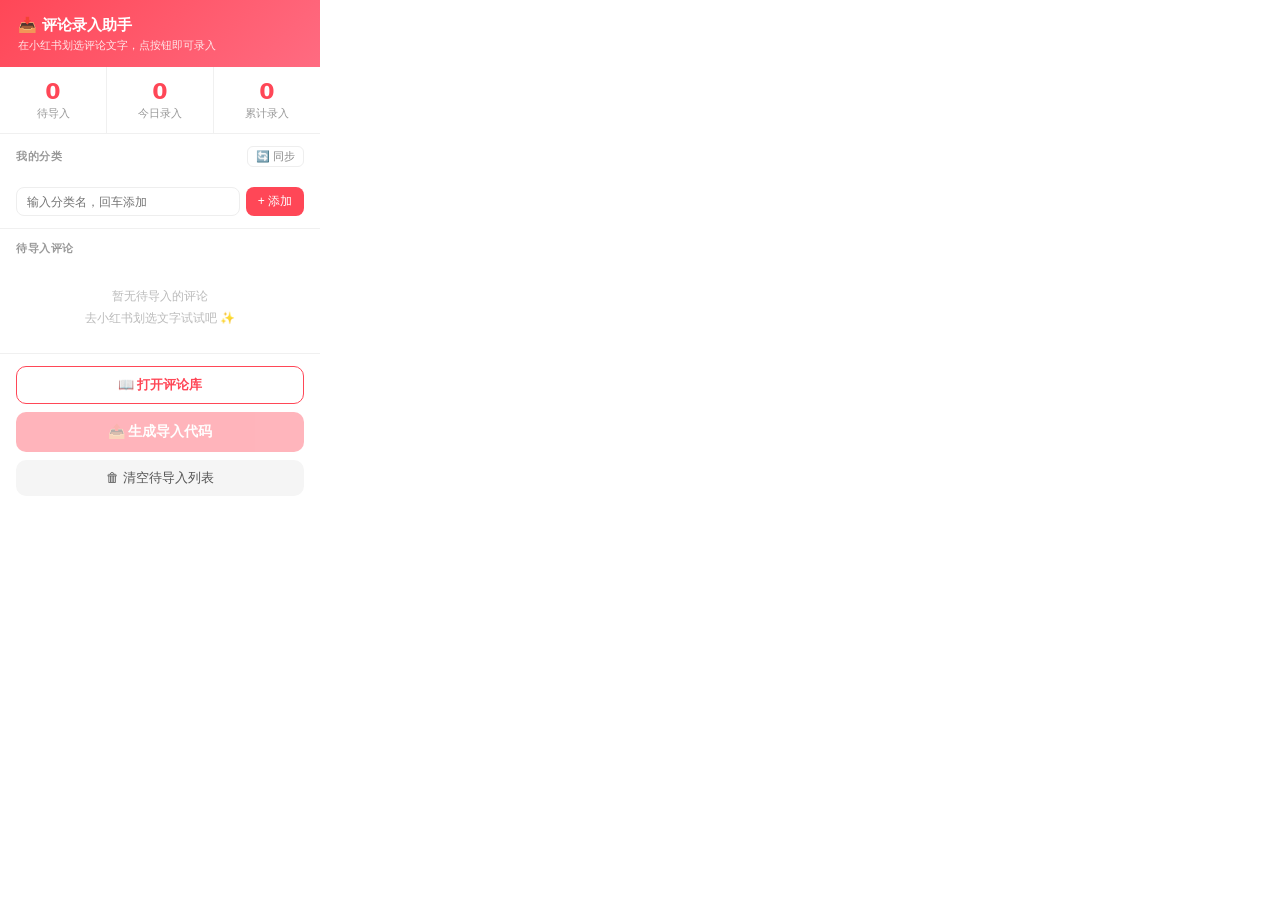
<file: xhs-extension/popup.html>
<!DOCTYPE html>
<html lang="zh-CN">
<head>
  <meta charset="UTF-8">
  <title>DualWrite 录入助手</title>
  <style>
    * { box-sizing: border-box; margin: 0; padding: 0; }
    body { width: 320px; font-family: "PingFang SC", "Segoe UI", system-ui, sans-serif; font-size: 14px; color: #333; background: #fff; }

    .header { background: linear-gradient(135deg, #ff4757, #ff6b81); color: #fff; padding: 16px 18px 14px; }
    .header h1 { font-size: 15px; font-weight: 700; }
    .header p  { font-size: 11px; opacity: 0.85; margin-top: 3px; }

    .stats { display: flex; border-bottom: 1px solid #f0f0f0; }
    .stat { flex: 1; text-align: center; padding: 12px 8px; border-right: 1px solid #f0f0f0; }
    .stat:last-child { border-right: none; }
    .stat .num { font-size: 22px; font-weight: 700; color: #ff4757; }
    .stat .lbl { font-size: 11px; color: #999; margin-top: 2px; }

    .section-title { font-size: 11px; font-weight: 700; color: #999; text-transform: uppercase; letter-spacing: 0.5px; padding: 12px 16px 6px; display: flex; justify-content: space-between; align-items: center; }
    .section-title button { font-size: 11px; background: none; border: 1px solid #eee; border-radius: 6px; padding: 2px 8px; cursor: pointer; color: #888; }

    /* 分类管理 */
    #cat-section { border-bottom: 1px solid #f0f0f0; padding-bottom: 8px; }
    #cat-list { display: flex; flex-wrap: wrap; gap: 6px; padding: 6px 16px 8px; }
    .cat-tag-item { display: flex; align-items: center; gap: 3px; background: #fff0f1; color: #ff4757; border-radius: 20px; padding: 3px 10px 3px 12px; font-size: 12px; }
    .cat-tag-item .del { cursor: pointer; color: #ffaaaa; font-size: 14px; line-height: 1; }
    .cat-tag-item .del:hover { color: #ff4757; }
    .add-cat-row { display: flex; gap: 6px; padding: 0 16px 4px; }
    .add-cat-row input { flex: 1; padding: 6px 10px; border: 1px solid #eee; border-radius: 8px; font-size: 12px; outline: none; }
    .add-cat-row input:focus { border-color: #ff4757; }
    .add-cat-row button { background: #ff4757; color: #fff; border: none; border-radius: 8px; padding: 6px 12px; font-size: 12px; cursor: pointer; white-space: nowrap; }

    /* 待导入列表 */
    #pending-list { max-height: 180px; overflow-y: auto; }
    .pending-item { padding: 8px 16px; border-bottom: 1px solid #f5f5f5; display: flex; gap: 8px; align-items: flex-start; }
    .pending-item .cat-badge { font-size: 10px; background: #fff0f1; color: #ff4757; border-radius: 4px; padding: 2px 6px; white-space: nowrap; flex-shrink: 0; margin-top: 1px; }
    .pending-item .txt { font-size: 12px; color: #555; line-height: 1.5; overflow: hidden; display: -webkit-box; -webkit-line-clamp: 2; -webkit-box-orient: vertical; }
    .empty-hint { text-align: center; color: #bbb; font-size: 12px; padding: 24px 16px; line-height: 1.8; }

    /* 操作按钮 */
    .actions { padding: 12px 16px; display: flex; flex-direction: column; gap: 8px; border-top: 1px solid #f0f0f0; }
    .btn-primary { background: #ff4757; color: #fff; border: none; border-radius: 10px; padding: 11px; font-size: 14px; font-weight: 600; cursor: pointer; width: 100%; transition: opacity 0.2s; }
    .btn-primary:hover { opacity: 0.88; }
    .btn-primary:disabled { opacity: 0.4; cursor: default; }
    .btn-ghost { background: #f5f5f5; color: #555; border: none; border-radius: 10px; padding: 9px; font-size: 13px; cursor: pointer; width: 100%; transition: opacity 0.2s; }
    .btn-ghost:hover { opacity: 0.8; }
    .btn-open { background: #fff; color: #ff4757; border: 1.5px solid #ff4757; border-radius: 10px; padding: 9px; font-size: 13px; font-weight: 600; cursor: pointer; width: 100%; transition: 0.2s; }
    .btn-open:hover { background: #fff0f1; }

    #copy-code-area { display: none; padding: 0 16px 12px; }
    #copy-code-area p { font-size: 11px; color: #999; margin-bottom: 6px; line-height: 1.6; }
    #import-code { width: 100%; font-size: 11px; font-family: monospace; padding: 8px; border: 1px solid #eee; border-radius: 8px; background: #fafafa; color: #333; resize: none; height: 72px; }
    .btn-copy { margin-top: 6px; background: #5c6bc0; color: #fff; border: none; border-radius: 8px; padding: 8px 14px; font-size: 12px; cursor: pointer; width: 100%; font-weight: 600; }

    #toast { display: none; text-align: center; font-size: 12px; color: #4caf50; padding: 4px 16px 8px; font-weight: 600; }
  </style>
</head>
<body>

<div class="header">
  <h1>📥 评论录入助手</h1>
  <p>在小红书划选评论文字，点按钮即可录入</p>
</div>

<div class="stats">
  <div class="stat"><div class="num" id="stat-total">0</div><div class="lbl">待导入</div></div>
  <div class="stat"><div class="num" id="stat-today">0</div><div class="lbl">今日录入</div></div>
  <div class="stat"><div class="num" id="stat-total-ever">0</div><div class="lbl">累计录入</div></div>
</div>

<!-- 分类管理 -->
<div id="cat-section">
  <div class="section-title">
    <span>我的分类</span>
    <button id="btn-sync-cats" title="从评论库同步分类">🔄 同步</button>
  </div>
  <div id="cat-list"></div>
  <div class="add-cat-row">
    <input id="new-cat-input" type="text" placeholder="输入分类名，回车添加" maxlength="20" />
    <button id="btn-add-cat">+ 添加</button>
  </div>
</div>

<!-- 待导入列表 -->
<div class="section-title">待导入评论</div>
<div id="pending-list">
  <div class="empty-hint">暂无待导入的评论<br>去小红书划选文字试试吧 ✨</div>
</div>

<div id="toast"></div>

<div class="actions">
  <button class="btn-open" id="btn-open-workstation">📖 打开评论库</button>
  <button class="btn-primary" id="btn-export" disabled>📤 生成导入代码</button>
  <button class="btn-ghost" id="btn-clear">🗑 清空待导入列表</button>
</div>

<div id="copy-code-area">
  <p>复制代码 → 打开工作站 → 按 F12 → 粘贴进控制台 → 回车 → 刷新页面</p>
  <textarea id="import-code" readonly></textarea>
  <button class="btn-copy" id="btn-copy-code">📋 一键复制代码</button>
</div>

<script src="popup.js"></script>
</body>
</html>
</file>
